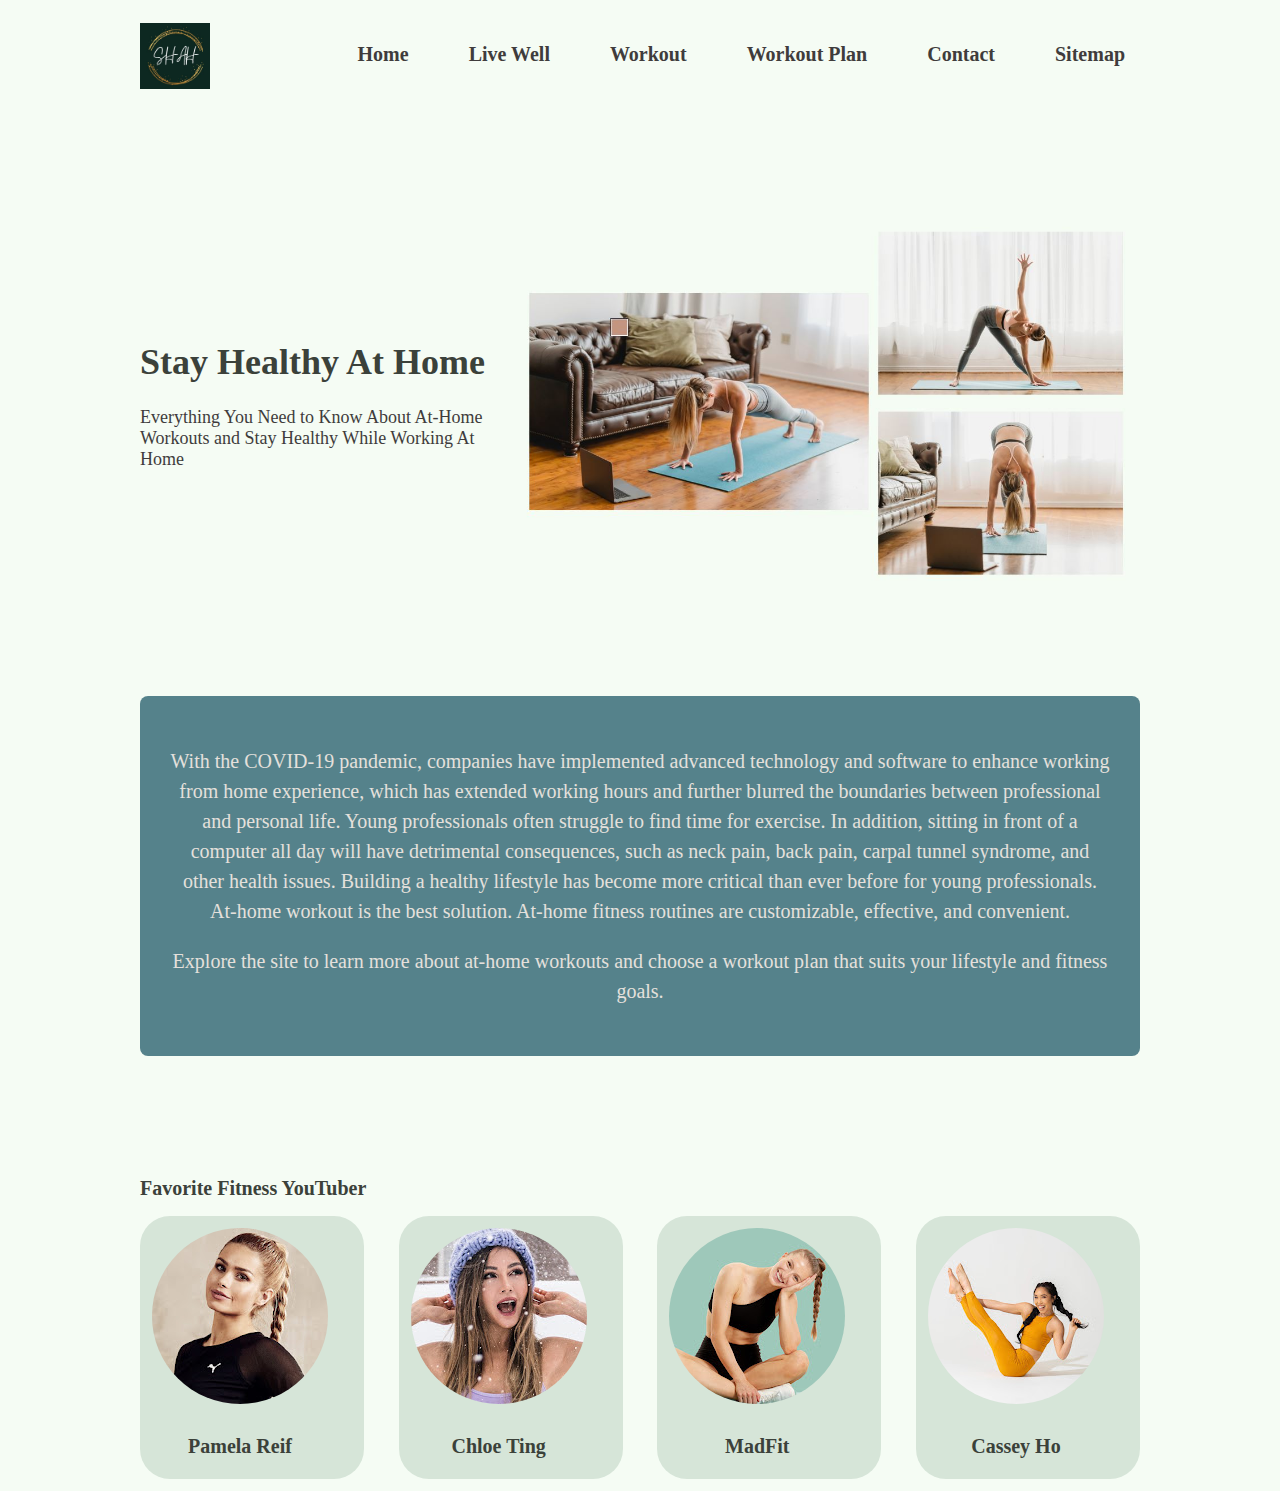
<file: index.html>
<!DOCTYPE html>
<html lang="en">
  <head>
    <meta charset="UTF-8" />
    <meta http-equiv="X-UA-Compatible" content="IE=edge" />
    <meta name="viewport" content="width=device-width, initial-scale=1.0" />
    <title>Home | Stay Healthy At Home</title>
    <meta
      name="description"
      content="Want to improve your lifestyle, quality of sleep, and performance and reduce distress. At-home workout routines are the most effective, flexible, and feasible solution. Learn more about at-home workouts and discover a workout plan that suits your busy schedule on SHAT."
    />
    <meta name="keywords" content="at-home workouts, healthy lifestyle" />
    <link rel="shortcut icon" href="images/favicon.ico" type="image/x-icon" />
    <link rel="stylesheet" href="styles/main.css" />
    <link rel="stylesheet" href="styles/home.css" />
  </head>

  <body>
    <!-- nav section -->
    <div class="nav">
      <div class="container">
        <div class="nav-main">
          <div class="logo">
            <a href="index.html"
              ><img
                src="images/logo.JPG"
                alt="SHAH Logo"
                title="stay healthy at home logo"
                id="logo"
            /></a>
          </div>
          <nav>
            <div class="nav-icon">
              <img src="images/menu.svg" alt="menu-icon" title="menu" />
            </div>

            <div class="nav-outside"></div>
            <div class="nav-list">
              <div class="nav-close">
                <img src="images/x-square.svg" alt="close-icon" title="close" />
              </div>

              <div class="nav-list-main">
                <ul>
                  <li><a href="index.html">Home</a></li>
                  <li><a href="importance.html">Live Well</a></li>
                  <li><a href="workout.html">Workout</a></li>
                  <li><a href="plan.html">Workout Plan</a></li>
                  <li><a href="contact.html">Contact</a></li>
                  <li><a href="sitemap.html">Sitemap</a></li>
                </ul>
              </div>
            </div>
          </nav>
        </div>
      </div>
    </div>
    <!-- end nav section -->

    <!-- hero section -->
    <section>
      <div class="container">
        <div class="hero">
          <div class="hero-left">
            <div>
              <h1>Stay Healthy At Home</h1>
              <p>
                Everything You Need to Know About At-Home Workouts and Stay
                Healthy While Working At Home
              </p>
            </div>
          </div>
          <div class="hero-right">
            <div>
              <img
                src="images/heroimg.JPG"
                alt="Workout Image"
                title="workout image"
              />
            </div>
          </div>
        </div>
      </div>
    </section>
    <!-- end hero section  -->

    <!-- about section -->
    <section>
      <div class="container">
        <div class="text1">
          <p>
            With the COVID-19 pandemic, companies have implemented advanced
            technology and software to enhance working from home experience,
            which has extended working hours and further blurred the boundaries
            between professional and personal life. Young professionals often
            struggle to find time for exercise. In addition, sitting in front of
            a computer all day will have detrimental consequences, such as neck
            pain, back pain, carpal tunnel syndrome, and other health issues.
            Building a healthy lifestyle has become more critical than ever
            before for young professionals. At-home workout is the best
            solution. At-home fitness routines are customizable, effective, and
            convenient.
          </p>
          <p>
            Explore the site to learn more about at-home workouts and choose a
            workout plan that suits your lifestyle and fitness goals.
          </p>
        </div>
      </div>
    </section>
    <!-- end about section -->

    <!-- YouTuber section -->
    <section class="new-section">
      <div class="container">
        <h2 class="youtuber">Favorite Fitness YouTuber</h2>
        <div class="youtuber-main">
          <div class="youtuber-info">
            <a href="https://www.youtube.com/channel/UChVRfsT_ASBZk10o0An7Ucg">
              <div>
                <img
                  src="images/pamela-reif.jpg"
                  alt="Pamela Reif image"
                  title="reif-image"
                />
              </div>
              <div class="yt-info">
                <h3>Pamela Reif</h3>
              </div></a
            >
          </div>

          <div class="youtuber-info">
            <a href="https://www.youtube.com/c/ChloeTing">
              <div>
                <img
                  src="images/chloe-ting.jpg"
                  alt="Chloe Ting image"
                  title="ting-image"
                />
              </div>
              <div class="yt-info">
                <h3>Chloe Ting</h3>
              </div></a
            >
          </div>

          <div class="youtuber-info">
            <a href="https://www.youtube.com/c/MadFit">
              <div>
                <img
                  src="images/madfit.jpg"
                  alt="MadFit image"
                  title="madfit-image"
                />
              </div>
              <div class="yt-info">
                <h3>MadFit</h3>
              </div></a
            >
          </div>

          <div class="youtuber-info">
            <a href="https://www.youtube.com/user/blogilates">
              <div>
                <img
                  src="images/cassey-ho.jpg"
                  alt="Cassey Ho image"
                  title="cassey-ho"
                />
              </div>
              <div class="yt-info">
                <h3>Cassey Ho</h3>
              </div></a
            >
          </div>
        </div>
      </div>
    </section>
    <!-- end YouTuber section -->

    <!-- <p>“I have abided by the Babson Code of Ethics in this work and pledge to be better than that which would compromise my integrity.”</p> -->

    <script src="javascript/response.js"></script>
    <!-- Global site tag (gtag.js) - Google Analytics -->
    <script
      async
      src="https://www.googletagmanager.com/gtag/js?id=G-JV56CL5RGV"
    ></script>
    <script>
      window.dataLayer = window.dataLayer || [];
      function gtag() {
        dataLayer.push(arguments);
      }
      gtag("js", new Date());

      gtag("config", "G-JV56CL5RGV");
    </script>
  </body>
</html>
</file>
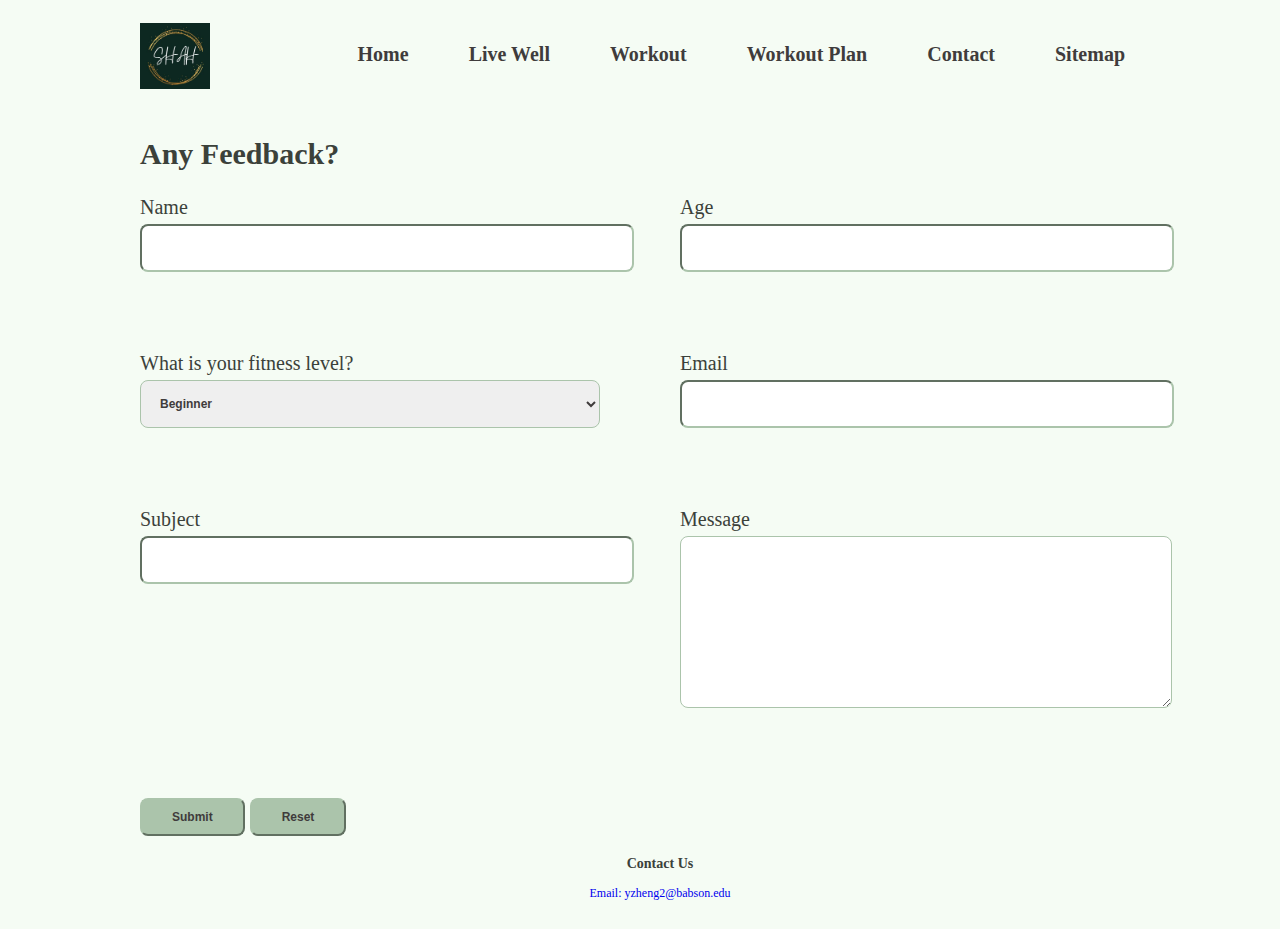
<file: contact.html>
<!DOCTYPE html>
<html lang="en">
  <head>
    <meta charset="UTF-8" />
    <meta http-equiv="X-UA-Compatible" content="IE=edge" />
    <meta name="viewport" content="width=device-width, initial-scale=1.0" />
    <title>Contact | Stay Healthy At Home</title>
    <meta
      name="description"
      content="Want to improve your lifestyle, quality of sleep, and performance and reduce distress. At-home workout routines are the most effective, flexible, and feasible solution. Learn more about at-home workouts and discover a workout plan that suits your busy schedule on SHAT."
    />
    <meta name="keywords" content="" />
    <link rel="shortcut icon" href="images/favicon.ico" type="image/x-icon" />
    <link rel="stylesheet" href="styles/main.css" />
    <style>
      img {
        width: 100%;
        height: 100%;
        object-fit: contain;
      }
      /* contact section */
      #form {
        padding: 3px 0;
      }

      form {
        display: grid;
        grid-template-columns: 1fr 1fr;
        gap: 80px;
      }

      div input,
      textarea,
      #frequency {
        width: 100%;
        font-size: 12px;
        font-weight: 600;
        padding: 15px;
        border-radius: 8px;
        margin-top: 0.5rem;
        color: #3f3c3c;
        border-color: rgb(171, 196, 171);
      }

      textarea {
        resize: vertical;
      }

      #submit-btn,
      #reset-btn {
        width: max-content;
        padding: 10px 30px;
        border-radius: 8px;
        background-color: rgb(171, 196, 171);
      }

      #submit-btn:hover,
      #reset-btn:hover {
        /* color: #3b413a; */
        background-color: #3b413a;
        color: white;
      }

      .contact {
        padding: 5px 20px;
        font-size: 12px;
        text-align: center;
        border-radius: 8px;
        margin-right: auto;
        margin-left: auto;
        width: 100%;
      }

      @media screen and (max-width: 800px) {
        form {
          display: block;
          padding-left: 10px;
          padding-right: 10px;
        }
      }
    </style>
  </head>
  <body>
    <!-- nav section -->
    <div class="nav">
      <div class="container">
        <div class="nav-main">
          <div class="logo">
            <a href="index.html"
              ><img
                src="images/logo.JPG"
                alt="SHAH Logo"
                title="stay healthy at home logo"
                id="logo"
            /></a>
          </div>
          <nav>
            <div class="nav-icon">
              <img src="images/menu.svg" alt="menu-icon" title="menu" />
            </div>

            <div class="nav-outside"></div>
            <div class="nav-list">
              <div class="nav-close">
                <img src="images/x-square.svg" alt="close-icon" title="close" />
              </div>

              <div class="nav-list-main">
                <ul>
                  <li><a href="index.html">Home</a></li>
                  <li><a href="importance.html">Live Well</a></li>
                  <li><a href="workout.html">Workout</a></li>
                  <li><a href="plan.html">Workout Plan</a></li>
                  <li><a href="contact.html">Contact</a></li>
                  <li><a href="sitemap.html">Sitemap</a></li>
                </ul>
              </div>
            </div>
          </nav>
        </div>
      </div>
    </div>
    <!-- end nav section -->

    <!-- feedback section -->
    <section id="form">
      <div class="container">
        <!-- <p class="message"></p> -->
        <h2>Any Feedback?</h2>
        <div class="form-main">
          <form action="" method="post">
            <div>
              <label>Name <input type="text" name="name" id="name" /></label>
            </div>

            <div>
              <label>Age <input type="text" name="age" id="age" /></label>
            </div>

            <div>
              <label
                >What is your fitness level?
                <select name="level" id="frequency">
                  <option value="beginner">Beginner</option>
                  <option value="intermediate">Intermediate</option>
                  <option value="advanced">Advanced</option>
                </select></label
              >
            </div>

            <div>
              <label
                >Email
                <input
                  type="email"
                  name="email"
                  id="email"
                  maxlength="100"
                  required
              /></label>
            </div>

            <div>
              <label
                >Subject <input type="text" id="subject" name="subject"
              /></label>
            </div>

            <div>
              <label
                >Message
                <textarea
                  name="message"
                  id="message"
                  cols="30"
                  rows="10"
                ></textarea>
              </label>
            </div>

            <div>
              <input
                type="button"
                name="submit"
                value="Submit"
                id="submit-btn"
              />
              <input type="reset" name="reset" id="reset-btn" value="Reset" />
            </div>
            <!-- <button type="submit" id="submit-btn">Send</button> -->
            <!-- <button type="reset" value="reset"></button> -->
          </form>
        </div>
      </div>

      <div class="container">
        <div class="contact">
          <h3>Contact Us</h3>
          <p>
            <a href="mailto:yzheng2@babson.edu">Email: yzheng2@babson.edu</a>
          </p>
        </div>
      </div>
    </section>

    <!-- footer section -->
    <footer>
      <div class="container"></div>
    </footer>
    <!-- end footer section -->
    <script>
      function validate() {
        const myForm = document.querySelector("form");
        const name = myForm.name.value;
        const age = myForm.age.value;

        if (name.length === 0 || age === "") {
          alert("Please complete the form!");
        } else if (isNaN(age) || parseInt(age) < 0 || parseInt(age) > 100) {
          alert("Please enter a valid age!");
        } else {
        }
      }

      document.getElementById("submit-btn").onclick = function () {
        validate();
      };
    </script>

    <script src="javascript/response.js"></script>
    <!-- Global site tag (gtag.js) - Google Analytics -->
    <script
      async
      src="https://www.googletagmanager.com/gtag/js?id=G-JV56CL5RGV"
    ></script>
    <script>
      window.dataLayer = window.dataLayer || [];
      function gtag() {
        dataLayer.push(arguments);
      }
      gtag("js", new Date());

      gtag("config", "G-JV56CL5RGV");
    </script>
  </body>
</html>
</file>
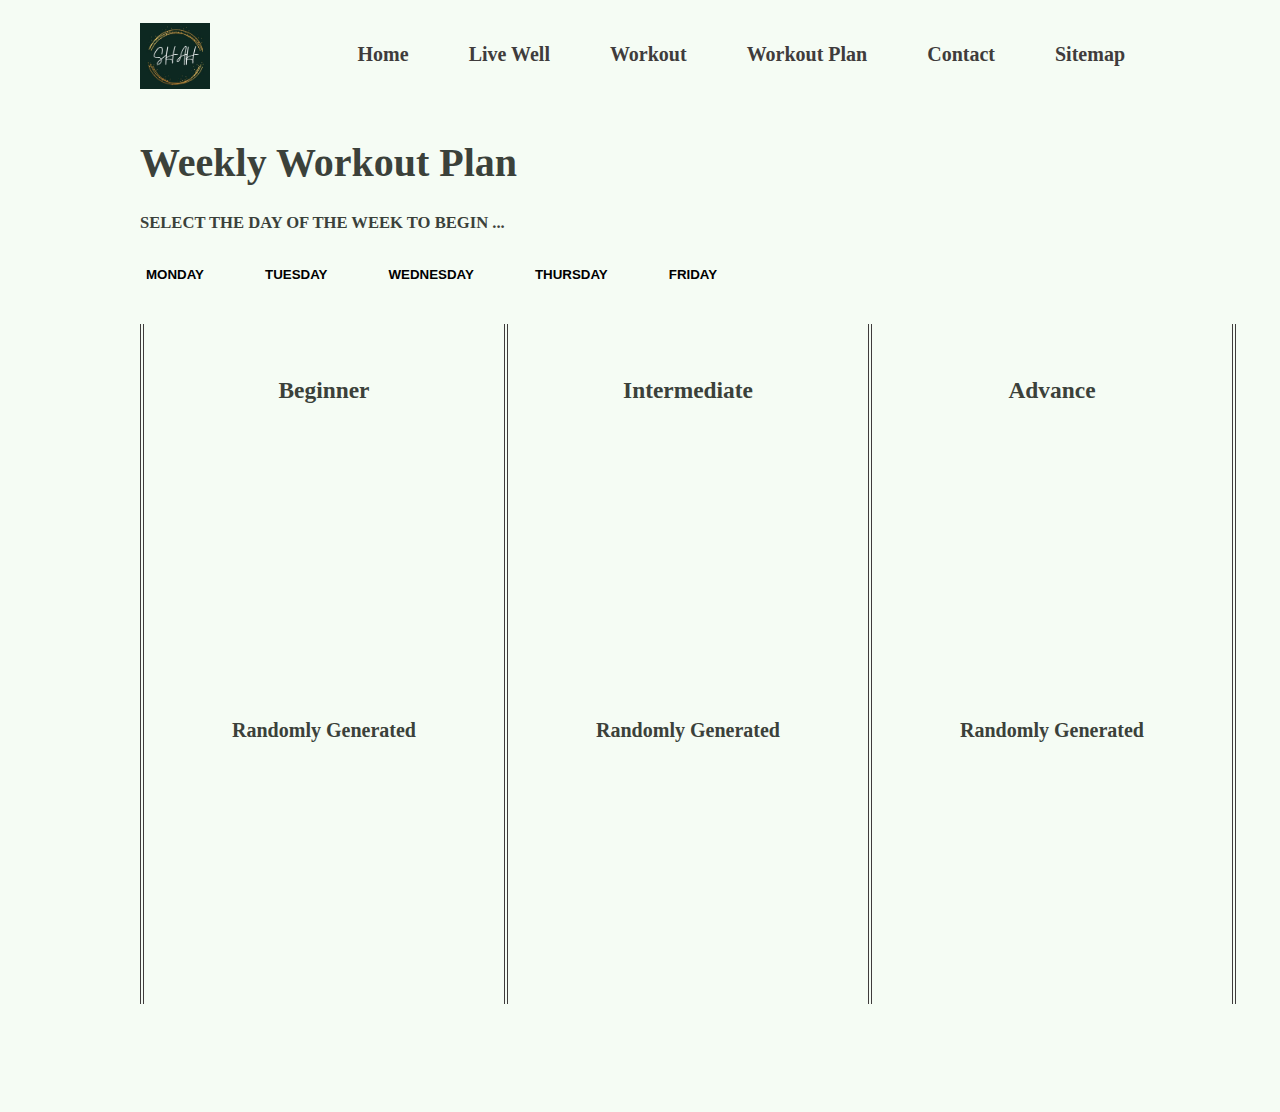
<file: plan.html>
<!DOCTYPE html>
<html lang="en">
  <head>
    <meta charset="UTF-8" />
    <meta http-equiv="X-UA-Compatible" content="IE=edge" />
    <meta name="viewport" content="width=device-width, initial-scale=1.0" />
    <title>Workout Plan | Stay Healthy At Home</title>
    <meta
      name="description"
      content="Want to improve your lifestyle, quality of sleep, and performance and reduce distress. At-home workout routines are the most effective, flexible, and feasible solution. Learn more about at-home workouts and discover a workout plan that suits your busy schedule on SHAT."
    />
    <meta name="keywords" content="" />
    <link rel="shortcut icon" href="images/favicon.ico" type="image/x-icon" />
    <link rel="stylesheet" href="styles/main.css" />

    <style>
      img {
        width: 100%;
        height: 100%;
        object-fit: contain;
      }
      section {
        padding-top: 3px;
      }
      .workout-plan .buttons button {
        background: transparent;
        border: none;
        text-transform: uppercase;
        font-weight: bold;
      }

      .workout-plan .buttons button + button {
        padding-left: 5rem;
      }

      .workout-plan .grid .plans > .video-title h4 {
        font: normal 700 25px/12px;
      }

      iframe {
        height: 200px;
      }

      table {
        border-collapse: collapse;
        margin-right: auto;
        margin-left: auto;
        max-width: 1000px;
      }

      caption {
        font-size: 30px;
        padding: 20px;
        font-weight: bold;
      }

      td {
        padding: 30px;
      }

      td {
        border-right: 4px double #3f3c3c;
        border-left: 4px double #3f3c3c;
      }

      a {
        color: #26643b;
      }

      h3,
      h4,
      p {
        text-align: center;
        /* padding: 0; */
      }

      /* @media screen and (max-width: 800px) {
        table {
          display: flex;
          justify-content: center;
          align-items: center;
          margin-left: auto;
          margin-right: auto;
        }
      } */
    </style>
  </head>
  <body>
    <!-- nav section -->
    <div class="nav">
      <div class="container">
        <div class="nav-main">
          <div class="logo">
            <a href="index.html"
              ><img
                src="images/logo.JPG"
                alt="SHAH Logo"
                title="stay healthy at home logo"
                id="logo"
            /></a>
          </div>
          <nav>
            <div class="nav-icon">
              <img src="images/menu.svg" alt="menu-icon" title="menu" />
            </div>

            <div class="nav-outside"></div>
            <div class="nav-list">
              <div class="nav-close">
                <img src="images/x-square.svg" alt="close-icon" title="close" />
              </div>

              <div class="nav-list-main">
                <ul>
                  <li><a href="index.html">Home</a></li>
                  <li><a href="importance.html">Live Well</a></li>
                  <li><a href="workout.html">Workout</a></li>
                  <li><a href="plan.html">Workout Plan</a></li>
                  <li><a href="contact.html">Contact</a></li>
                  <li><a href="sitemap.html">Sitemap</a></li>
                </ul>
              </div>
            </div>
          </nav>
        </div>
      </div>
    </div>
    <!-- end nav section -->

    <!-- workout plan section -->
    <section class="workout-plan">
      <div class="container">
        <div>
          <h1>Weekly Workout Plan</h1>
          <h5>SELECT THE DAY OF THE WEEK TO BEGIN ...</h5>
        </div>

        <div class="buttons">
          <button id="monday">Monday</button>
          <button id="tuesday">Tuesday</button>
          <button id="wednesday">Wednesday</button>
          <button id="thursday">Thursday</button>
          <button id="friday">Friday</button>
        </div>

        <div>
          <!-- <h2 class="day"></h2> -->
          <table>
            <caption class="day"></caption>
            <tr>
              <td class="plans">
                <div class="b1">
                  <div>
                    <h3>Beginner</h3>
                    <iframe
                      src="https://www.youtube.com/embed/cLO4uRh4xDE"
                      title="YouTube video player"
                      frameborder="0"
                      allow="accelerometer; autoplay; clipboard-write; encrypted-media; gyroscope; picture-in-picture"
                      allowfullscreen
                    ></iframe>
                  </div>
                </div>
              </td>

              <td class="plans">
                <div class="i1">
                  <div>
                    <h3>Intermediate</h3>
                    <iframe
                      src="https://www.youtube.com/embed/e_HviaEIEas"
                      title="YouTube video player"
                      frameborder="0"
                      allow="accelerometer; autoplay; clipboard-write; encrypted-media; gyroscope; picture-in-picture"
                      allowfullscreen
                    ></iframe>
                  </div>
                </div>
              </td>

              <td class="plans">
                <div class="a1">
                  <div>
                    <h3>Advance</h3>
                    <iframe
                      src="https://www.youtube.com/embed/Y2eOW7XYWxc"
                      title="YouTube video player"
                      frameborder="0"
                      allow="accelerometer; autoplay; clipboard-write; encrypted-media; gyroscope; picture-in-picture"
                      allowfullscreen
                    ></iframe>
                  </div>
                </div>
              </td>
            </tr>

            <tr>
              <td class="plans">
                <div class="b2">
                  <div>
                    <div class="video-title">
                      <h4>Randomly Generated</h4>
                      <!-- <p>Pamela Reif</p> -->
                    </div>
                    <iframe
                      src="https://www.youtube.com/embed/R1EKAgFRe2E"
                      title="YouTube video player"
                      frameborder="0"
                      allow="accelerometer; autoplay; clipboard-write; encrypted-media; gyroscope; picture-in-picture"
                      allowfullscreen
                    ></iframe>
                  </div>
                </div>
              </td>

              <td class="plans">
                <div class="i2">
                  <div>
                    <div class="video-title">
                      <h4>Randomly Generated</h4>
                    </div>
                    <iframe
                      src="https://www.youtube.com/embed/h9uZVP_qLVo"
                      title="YouTube video player"
                      frameborder="0"
                      allow="accelerometer; autoplay; clipboard-write; encrypted-media; gyroscope; picture-in-picture"
                      allowfullscreen
                    ></iframe>
                  </div>
                </div>
              </td>

              <td class="plans">
                <div class="a2">
                  <div>
                    <div class="video-title">
                      <h4>Randomly Generated</h4>
                    </div>
                    <iframe
                      src="https://www.youtube.com/embed/vOiP3kfFlrE"
                      title="YouTube video player"
                      frameborder="0"
                      allow="accelerometer; autoplay; clipboard-write; encrypted-media; gyroscope; picture-in-picture"
                      allowfullscreen
                    ></iframe>
                  </div>
                </div>
              </td>
            </tr>
          </table>
        </div>
      </div>
    </section>
    <!-- end workout plan section -->

    <script>
      const messageEl = document.querySelector("caption");

      const day = ["Monday", "Tuesday", "Wednesday", "Thursday", "Friday"];

      const beginnerSrc = [
        "https://www.youtube.com/embed/H2U3HwAyBXg",
        "https://www.youtube.com/embed/IT94xC35u6k",
        "https://www.youtube.com/embed/VWj8ZxCxrYk",
        "https://www.youtube.com/embed/CD6BCdFHogg",
        "https://www.youtube.com/embed/fMPoCc78v0g",
        "https://www.youtube.com/embed/eXhdSpq8xR8?start=22",
      ];
      const beg = beginnerSrc.length;
      // const begRandIndex = Math.floor(Math.random() * beg);

      const intermediateSrc = [
        "https://www.youtube.com/embed/DHOPWvO3ZcI",
        "https://www.youtube.com/embed/IlPFzRSZrSU",
        "https://www.youtube.com/embed/R1EKAgFRe2E",
        "https://www.youtube.com/embed/j5SHMJ6mUoA",
        "https://www.youtube.com/embed/Lscqihirc3c?start=3",
      ];
      const inter = intermediateSrc.length;
      // const interRandIndex = Math.floor(Math.random() * inter);

      const advancedSrc = [
        "https://www.youtube.com/embed/-K2vxOQG0MQ",
        "https://www.youtube.com/embed/Y2eOW7XYWxc",
        "https://www.youtube.com/embed/zr08J6wB53Y",
        "https://www.youtube.com/embed/AnYl6Nk9GOA",
        "https://www.youtube.com/embed/e3-zpBc_hg8",
      ];
      const adv = advancedSrc.length;
      // const advRandIndex = Math.floor(Math.random() * adv);

      let i = 0;

      const tableSet = document.querySelector("table");

      function monday() {
        messageEl.innerHTML = day[0];
        tableSet.style.backgroundColor = "#e6ba85";
        document.querySelector(".b2 iframe").src =
          beginnerSrc[(begRandIndex = Math.floor(Math.random() * beg))];

        document.querySelector(".i2 iframe").src =
          intermediateSrc[Math.floor(Math.random() * inter)];

        document.querySelector(".a2 iframe").src =
          advancedSrc[Math.floor(Math.random() * adv)];
      }

      function tuesday() {
        messageEl.innerHTML = day[1];
        tableSet.style.backgroundColor = "#fafdd6";
        document.querySelector(".b1 iframe").src =
          "https://www.youtube.com/embed/06cwQlikBEA";
        document.querySelector(".b2 iframe").src =
          beginnerSrc[(begRandIndex = Math.floor(Math.random() * beg))];

        document.querySelector(".i1 iframe").src =
          "https://www.youtube.com/embed/glXY7-W6D5w";
        document.querySelector(".i2 iframe").src =
          intermediateSrc[Math.floor(Math.random() * inter)];

        document.querySelector(".a1 iframe").src =
          "https://www.youtube.com/embed/Lscqihirc3c?start=3";
        document.querySelector(".a2 iframe").src =
          advancedSrc[Math.floor(Math.random() * adv)];
      }

      function wednesday() {
        messageEl.innerHTML = day[2];
        tableSet.style.backgroundColor = "#e4e9be";
        document.querySelector(".b1 iframe").src =
          "https://www.youtube.com/embed/Bl9_qRFam4M";
        document.querySelector(".b2 iframe").src =
          beginnerSrc[(begRandIndex = Math.floor(Math.random() * beg))];

        document.querySelector(".i1 iframe").src =
          "https://www.youtube.com/embed/7537-yAhASA";
        document.querySelector(".i2 iframe").src =
          intermediateSrc[Math.floor(Math.random() * inter)];

        document.querySelector(".a1 iframe").src =
          "https://www.youtube.com/embed/Y2eOW7XYWxc";
        document.querySelector(".a2 iframe").src =
          advancedSrc[Math.floor(Math.random() * adv)];
      }

      function thursday() {
        messageEl.innerHTML = day[3];
        tableSet.style.backgroundColor = "#dae5d0";
        document.querySelector(".b1 iframe").src =
          "https://www.youtube.com/embed/NCzNpWHIvTE?start=3";
        document.querySelector(".b2 iframe").src =
          beginnerSrc[(begRandIndex = Math.floor(Math.random() * beg))];

        document.querySelector(".i1 iframe").src =
          "https://www.youtube.com/embed/glXY7-W6D5w";
        document.querySelector(".i2 iframe").src =
          intermediateSrc[Math.floor(Math.random() * inter)];

        document.querySelector(".a1 iframe").src =
          "https://www.youtube.com/embed/Y2eOW7XYWxc";
        document.querySelector(".a2 iframe").src =
          advancedSrc[Math.floor(Math.random() * adv)];
      }

      function friday() {
        messageEl.innerHTML = day[4];
        tableSet.style.backgroundColor = "#a2b38b";
        document.querySelector(".b1 iframe").src =
          "https://www.youtube.com/embed/Bl9_qRFam4M";
        document.querySelector(".b2 iframe").src =
          beginnerSrc[(begRandIndex = Math.floor(Math.random() * beg))];

        document.querySelector(".i1 iframe").src =
          "https://www.youtube.com/embed/7537-yAhASA";
        document.querySelector(".i2 iframe").src =
          intermediateSrc[Math.floor(Math.random() * inter)];

        document.querySelector(".a1 iframe").src =
          "https://www.youtube.com/embed/Y2eOW7XYWxc";
        document.querySelector(".a2 iframe").src =
          advancedSrc[Math.floor(Math.random() * adv)];
      }

      document.getElementById("monday").onclick = function () {
        monday();
      };
      document.getElementById("tuesday").onclick = function () {
        tuesday();
      };
      document.getElementById("wednesday").onclick = function () {
        wednesday();
      };
      document.getElementById("thursday").onclick = function () {
        thursday();
      };
      document.getElementById("friday").onclick = function () {
        friday();
      };
    </script>

    <script src="javascript/response.js"></script>
    <!-- Global site tag (gtag.js) - Google Analytics -->
    <script
      async
      src="https://www.googletagmanager.com/gtag/js?id=G-JV56CL5RGV"
    ></script>
    <script>
      window.dataLayer = window.dataLayer || [];
      function gtag() {
        dataLayer.push(arguments);
      }
      gtag("js", new Date());

      gtag("config", "G-JV56CL5RGV");
    </script>
  </body>
</html>
</file>
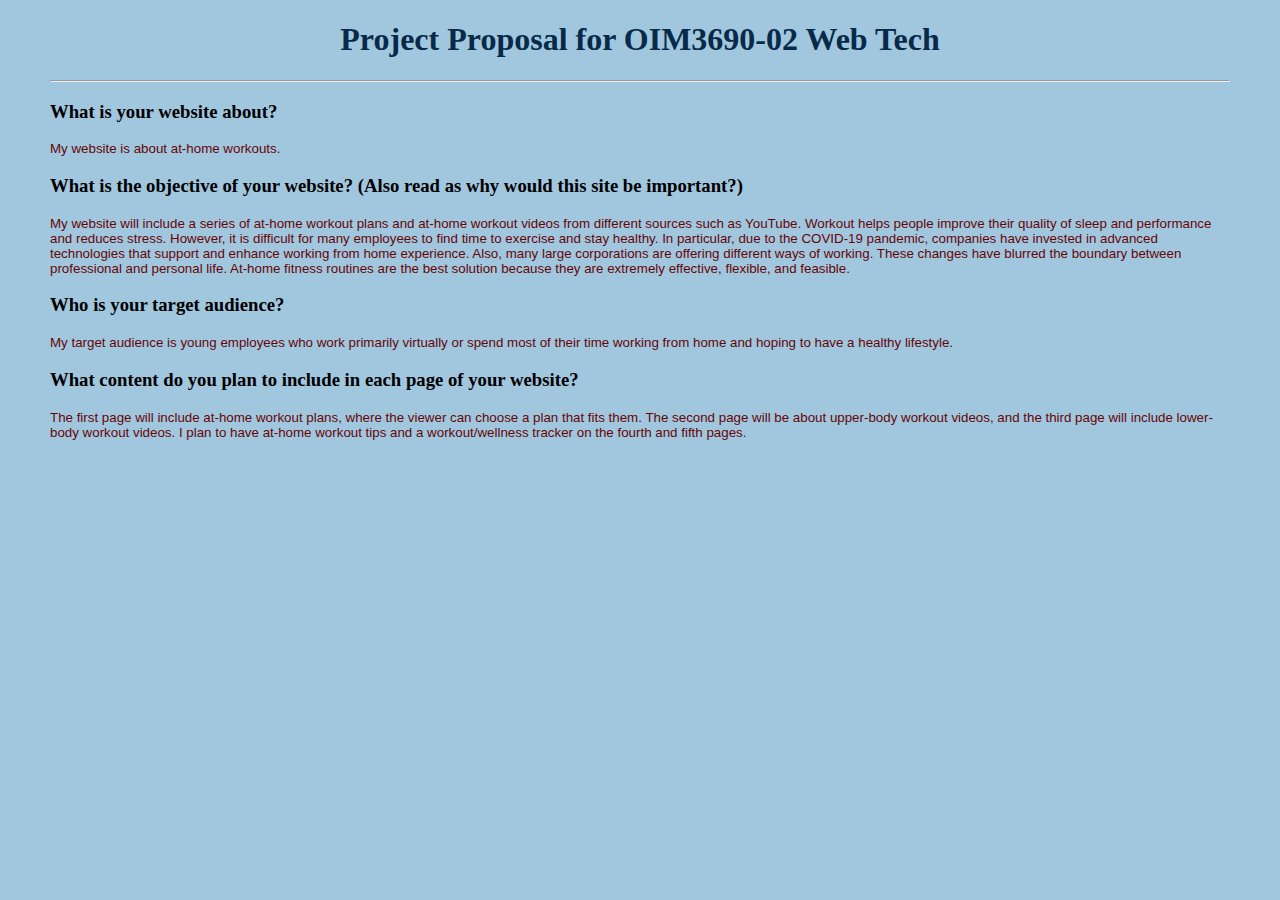
<file: proposal.html>
<!DOCTYPE html>
<html lang="en">
  <head>
    <meta charset="UTF-8" />
    <meta http-equiv="X-UA-Compatible" content="IE=edge" />
    <meta name="viewport" content="width=device-width, initial-scale=1.0" />
    <title>Project Proposal - Yuwei Zheng</title>
    <style>
      h1 {
        font-family: "Times New Roman", Times, serif;
        color: #072a49;
        text-align: center;
      }
      h3 {
        font-family: "Times New Roman", Times, serif;
        color: black;
      }
      p {
        font-family: Arial, Helvetica, sans-serif; font-size: 10pt;
        color:#660505;
      }
      body {
        background-color: #a1c7df;
        margin-left: 50px;
        margin-right: 50px;
      }
    </style>
  </head>
  <body>
    <h1>Project Proposal for OIM3690-02 Web Tech</h1>
    <hr />
    <h3>What is your website about?</h3>
    <p>My website is about at-home workouts.</p>
    <h3>
      What is the objective of your website? (Also read as why would this site
      be important?)
    </h3>
    <p>
      My website will include a series of at-home workout plans and at-home
      workout videos from different sources such as YouTube. Workout helps
      people improve their quality of sleep and performance and reduces stress.
      However, it is difficult for many employees to find time to exercise and
      stay healthy. In particular, due to the COVID-19 pandemic, companies have
      invested in advanced technologies that support and enhance working from
      home experience. Also, many large corporations are offering different ways
      of working. These changes have blurred the boundary between professional
      and personal life. At-home fitness routines are the best solution because
      they are extremely effective, flexible, and feasible.
    </p>
    <h3>Who is your target audience?</h3>
    <p>
      My target audience is young employees who work primarily virtually or
      spend most of their time working from home and hoping to have a healthy
      lifestyle.
    </p>
    <h3>What content do you plan to include in each page of your website?</h3>
    <p>
      The first page will include at-home workout plans, where the viewer can
      choose a plan that fits them. The second page will be about upper-body
      workout videos, and the third page will include lower-body workout videos.
      I plan to have at-home workout tips and a workout/wellness tracker on the
      fourth and fifth pages.
    </p>
  </body>
</html>
</file>
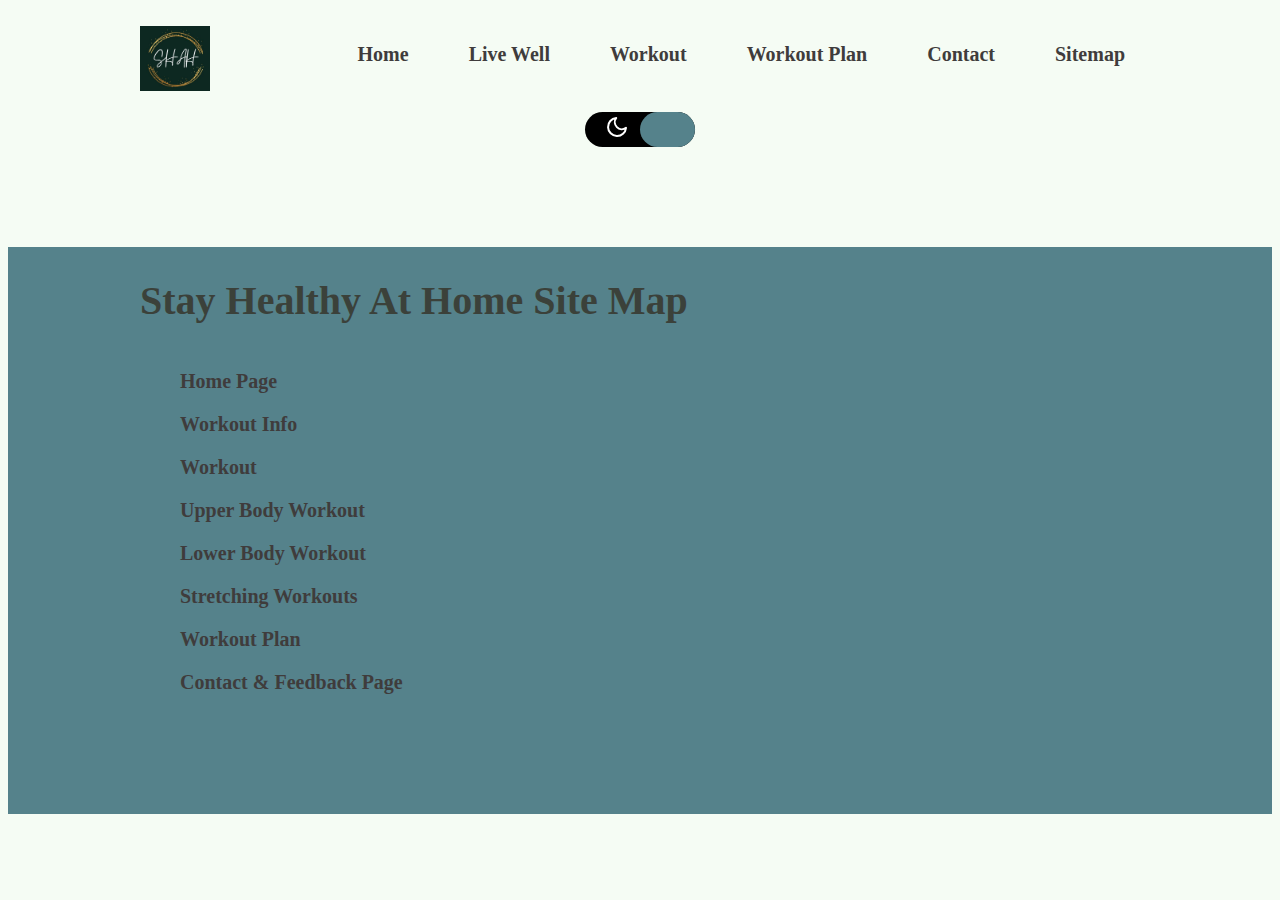
<file: sitemap.html>
<!DOCTYPE html>
<html lang="en">
  <head>
    <meta charset="UTF-8" />
    <meta http-equiv="X-UA-Compatible" content="IE=edge" />
    <meta name="viewport" content="width=device-width, initial-scale=1.0" />
    <title>Site Map | Stay Healthy At Home</title>
    <meta
      name="description"
      content="Want to improve your lifestyle, quality of sleep, and performance and reduce distress. At-home workout routines are the most effective, flexible, and feasible solution. Learn more about at-home workouts and discover a workout plan that suits your busy schedule on SHAT."
    />
    <meta name="keywords" content="" />
    <link rel="shortcut icon" href="images/favicon.ico" type="image/x-icon" />
    <link rel="stylesheet" href="styles/main.css" />
    <style>
      .background-change {
        background-color: #55828b;
      }
      section {
        padding-top: 3px;
      }
      .site-info li {
        font-size: 20px;
        font-weight: bold;
        list-style: none;
      }
      .site-info a {
        color: #3f3c3c;
        padding-top: 20px;
      }

      @media screen and (max-width: 800px) {
        .background-change {
          padding-left: 10px;
          padding-right: 10px;
        }
      }

      /* dark-light button */
      form {
        display: flex;
        justify-content: center;
        align-items: center;
      }

      .checkbox {
        display: none;
      }

      .label {
        background-color: black;
        display: flex;
        justify-content: space-between;
        align-items: center;
        position: relative;
        width: 90px;
        height: 35px;
        /* padding: 0 10px; */
        padding-left: 10px;
        padding-right: 10px;
        border-radius: 20px;
        cursor: pointer;
      }

      .moon {
        color: white;
        padding: 0 10px;
      }

      .sun {
        color: black;
      }

      .circle {
        position: absolute;
        left: 50%;
        width: 50%;
        height: 35px;
        background-color: #55828b;
        border-radius: 20px;
      }
    </style>
  </head>

  <body>
    <!-- nav section -->
    <div class="nav">
      <div class="container">
        <div class="nav-main">
          <div class="logo">
            <img
              src="images/logo.JPG"
              alt="SHAH Logo"
              title="stay healthy at home logo"
              id="logo"
            />
          </div>
          <nav>
            <div class="nav-icon">
              <img src="images/menu.svg" alt="menu-icon" title="menu" />
            </div>

            <div class="nav-outside"></div>
            <div class="nav-list">
              <div class="nav-close">
                <img src="images/x-square.svg" alt="close-icon" title="close" />
              </div>

              <div class="nav-list-main">
                <ul>
                  <li><a href="index.html">Home</a></li>
                  <li><a href="importance.html">Live Well</a></li>
                  <li><a href="workout.html">Workout</a></li>
                  <li><a href="plan.html">Workout Plan</a></li>
                  <li><a href="contact.html">Contact</a></li>
                  <li><a href="sitemap.html">Sitemap</a></li>
                </ul>
              </div>
            </div>
          </nav>
        </div>
      </div>
    </div>
    <!-- end nav section -->

    <section>
      <div class="container">
        <form action="" method="post" class="night-button">
          <input type="checkbox" class="checkbox" id="night" name="night" />
          <label for="night" class="label">
            <!-- <img src="images/moon.svg" alt="moon" title="moon"> -->
            <i class="moon">
              <svg
                xmlns="http://www.w3.org/2000/svg"
                width="24"
                height="24"
                viewBox="0 0 24 24"
                fill="none"
                stroke="currentColor"
                stroke-width="2"
                stroke-linecap="round"
                stroke-linejoin="round"
              >
                <path d="M21 12.79A9 9 0 1 1 11.21 3 7 7 0 0 0 21 12.79z" />
              </svg>
            </i>
            <i class="sun">
              <svg
                xmlns="http://www.w3.org/2000/svg"
                width="24"
                height="24"
                viewBox="0 0 24 24"
                fill="none"
                stroke="currentColor"
                stroke-width="2"
                stroke-linecap="round"
                stroke-linejoin="round"
              >
                <circle cx="12" cy="12" r="5" />
                <line x1="12" y1="1" x2="12" y2="3" />
                <line x1="12" y1="21" x2="12" y2="23" />
                <line x1="4.22" y1="4.22" x2="5.64" y2="5.64" />
                <line x1="18.36" y1="18.36" x2="19.78" y2="19.78" />
                <line x1="1" y1="12" x2="3" y2="12" />
                <line x1="21" y1="12" x2="23" y2="12" />
                <line x1="4.22" y1="19.78" x2="5.64" y2="18.36" />
                <line x1="18.36" y1="5.64" x2="19.78" y2="4.22" />
              </svg>
            </i>
            <!-- <img src="images/sun.svg" alt="sun" title="sun" /> -->
            <i class="circle"></i>
          </label>
        </form>
      </div>
    </section>

    <!-- site map -->
    <section class="background-change">
      <div class="container">
        <h1>Stay Healthy At Home Site Map</h1>
        <ul class="site-info">
          <li><a href="index.html">Home Page</a></li>
          <li><a href="importance.html">Workout Info</a></li>
          <li><a href="workout.html">Workout</a></li>
          <li><a href="upper-body.html">Upper Body Workout</a></li>
          <li><a href="lower-body.html">Lower Body Workout</a></li>
          <li><a href="stretching.html">Stretching Workouts</a></li>
          <li><a href="plan.html">Workout Plan</a></li>
          <li><a href="contact.html">Contact & Feedback Page</a></li>
        </ul>
      </div>
    </section>
    <!-- end site map -->

    <script src="javascript/response.js"></script>
    <!-- Global site tag (gtag.js) - Google Analytics -->
    <script
      async
      src="https://www.googletagmanager.com/gtag/js?id=G-JV56CL5RGV"
    ></script>
    <script>
      window.dataLayer = window.dataLayer || [];
      function gtag() {
        dataLayer.push(arguments);
      }
      gtag("js", new Date());

      gtag("config", "G-JV56CL5RGV");
    </script>
    <script>
      const myForm = document.querySelector("form");
      const circle = document.querySelector(".circle");
      const label = document.querySelector(".label");
      const background = document.querySelector(".background-change");

      function darkLight() {
        if (myForm["night"].checked) {
          circle.style.left = "0";
          circle.style.backgroundColor = "#d6e5d8";
          label.style.backgroundColor = "white";
          background.style.background = "#d6e5d8";
        } else {
          circle.style.left = "50%";
          circle.style.backgroundColor = "#55828b";
          label.style.backgroundColor = "black";
          label.style.backgroundColor = "black";
          background.style.background = "#55828b";
          background.style.fontcolor = "white";
        }
      }
      document.querySelector(".night-button").onclick = function () {
        darkLight();
      };
    </script>
  </body>
</html>
</file>
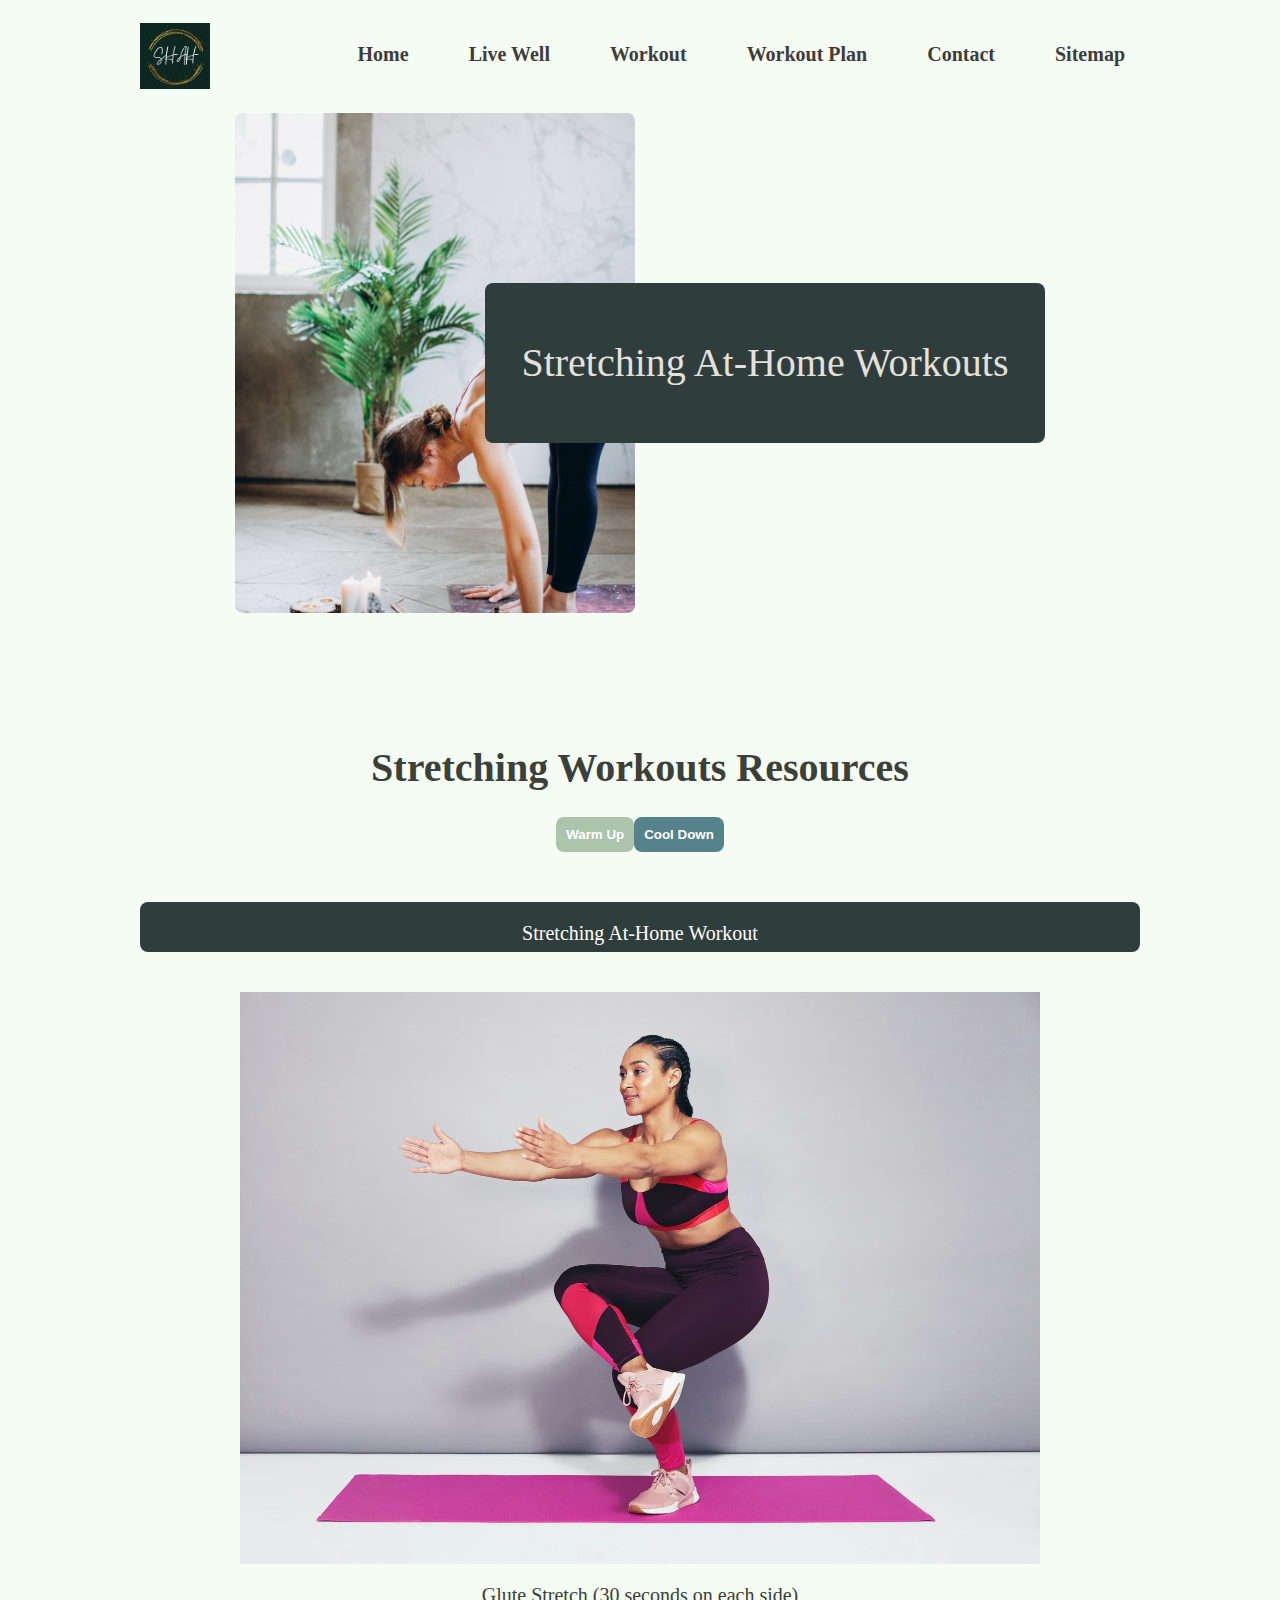
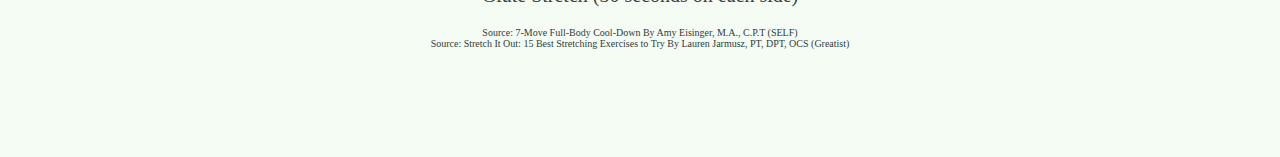
<file: stretching.html>
<!DOCTYPE html>
<html lang="en">
  <head>
    <meta charset="UTF-8" />
    <meta http-equiv="X-UA-Compatible" content="IE=edge" />
    <meta name="viewport" content="width=device-width, initial-scale=1.0" />
    <title>Stretching | Stay Healthy At Home</title>
    <meta
      name="description"
      content="Want to improve your lifestyle, quality of sleep, and performance and reduce distress. At-home workout routines are the most effective, flexible, and feasible solution. Learn more about at-home workouts and discover a workout plan that suits your busy schedule on SHAT."
    />
    <meta name="keywords" content="" />
    <link rel="shortcut icon" href="images/favicon.ico" type="image/x-icon" />
    <link rel="stylesheet" href="styles/main.css" />
    <style>
      #logo {
        width: 100%;
        height: 100%;
        object-fit: contain;
      }
      /* first section */
      .importance {
        padding: 4px 0;
      }

      .importance .container {
        display: flex;
        align-items: center;
        justify-content: center;
      }

      .importance .container .left {
        width: 40%;
        height: 500px;
        border-radius: 8px;
        background: center / cover no-repeat url(images/strecting1.jpg);
      }

      .importance .container .right {
        width: 50%;
        background-color: #2f3d3c;
        display: flex;
        justify-content: center;
        align-items: center;
        padding: 30px;
        border-radius: 8px;
        color: white;
        margin-left: -150px;
      }

      .importance .container .right h1 {
        font-size: 40px;
        font-weight: lighter;
        color: rgb(228, 224, 220);
      }

      .importance .container .right p {
        margin: 20px 0;
        line-height: 25px;
        color: rgb(228, 224, 220);
      }

      @media screen and (max-width: 700px) {
        .importance .container {
          display: flex;
          justify-content: center;
          align-items: center;
          flex-direction: column;
          width: 90%;
        }

        .importance .container .left {
          width: 100%;
          height: 400px;
        }
        .importance .container .right {
          width: 80%;
          margin: 0;
          margin-top: -100px;
        }
      }

      /* second section */
      .video-gallery .container h1 {
        text-align: center;
      }

      .link {
        background: #2f3d3c;
        height: 50px;
        text-align: center;
        border-radius: 8px;
        transition: transform 0.5s;
        margin-bottom: 40px;
      }

      .link a {
        color: white;
      }

      .link:hover {
        transform: translateY(20px);
        box-shadow: 10px 15px rgb(171, 196, 171);
      }

      .slideshow img {
        width: 80%;
        display: flex;
        justify-content: center;
        align-items: center;
        margin-left: auto;
        margin-right: auto;
      }

      #button-ba {
        display: flex;
        justify-content: center;
        align-items: center;
      }

      #before {
        background-color: rgb(171, 196, 171);
        border: none;
        border-radius: 8px;
        padding: 10px;
        cursor: pointer;
        color: white;
        font-weight: bold;
      }

      #after {
        background-color: #55828b;
        border: none;
        border-radius: 8px;
        padding: 10px;
        cursor: pointer;
        color: white;
        font-weight: bold;
      }

      #button-p {
        text-align: center;
        margin-bottom: 50px;
      }

      .feature-video,
      .feature-video1 {
        display: none;
      }

      .feature-video iframe,
      .feature-video1 iframe {
        border-radius: 8px;
        display: flex;
        justify-content: center;
        align-items: center;
        margin-left: auto;
        margin-right: auto;
        margin-bottom: 20px;
      }

      .source,
      .source a {
        font-size: 10px;
        text-align: center;
        color: #2f3d3c;
      }

      .slideshow p {
        text-align: center;
      }
    </style>
  </head>
  <body>
    <!-- nav section -->
    <div class="nav">
      <div class="container">
        <div class="nav-main">
          <div class="logo">
            <a href="index.html"
              ><img
                src="images/logo.JPG"
                alt="SHAH Logo"
                title="stay healthy at home logo"
                id="logo"
            /></a>
          </div>
          <nav>
            <div class="nav-icon">
              <img src="images/menu.svg" alt="menu-icon" title="menu" />
            </div>

            <div class="nav-outside"></div>
            <div class="nav-list">
              <div class="nav-close">
                <img src="images/x-square.svg" alt="close-icon" title="close" />
              </div>

              <div class="nav-list-main">
                <ul>
                  <li><a href="index.html">Home</a></li>
                  <li><a href="importance.html">Live Well</a></li>
                  <li><a href="workout.html">Workout</a></li>
                  <li><a href="plan.html">Workout Plan</a></li>
                  <li><a href="contact.html">Contact</a></li>
                  <li><a href="sitemap.html">Sitemap</a></li>
                </ul>
              </div>
            </div>
          </nav>
        </div>
      </div>
    </div>
    <!-- end nav section -->

    <!-- importance first section -->
    <section class="importance">
      <div class="container">
        <div class="left"></div>
        <div class="right">
          <div class="content">
            <h1>Stretching At-Home Workouts</h1>
          </div>
        </div>
      </div>
    </section>
    <!-- end importance first section -->

    <!-- importance 2nd section -->

    <section class="video-gallery" id="info">
      <div class="container">
        <h1>Stretching Workouts Resources</h1>
        <div id="button-ba">
          <button id="before">Warm Up</button>
          <button id="after">Cool Down</button>
        </div>
        <div>
          <p id="button-p"></p>
          <div class="feature-video">
            <iframe
              width="560"
              height="315"
              src="https://www.youtube.com/embed/lJUIDBBqJOE?start=91"
              title="YouTube video player"
              frameborder="0"
              allow="accelerometer; autoplay; clipboard-write; encrypted-media; gyroscope; picture-in-picture"
              allowfullscreen
            ></iframe>
          </div>
          <div class="feature-video1">
            <iframe
              width="560"
              height="315"
              src="https://www.youtube.com/embed/wo1uEoy9MwU"
              title="YouTube video player"
              frameborder="0"
              allow="accelerometer; autoplay; clipboard-write; encrypted-media; gyroscope; picture-in-picture"
              allowfullscreen
            ></iframe>
          </div>
        </div>
        <div class="link">
          <a href="https://www.self.com/package/stretching-workouts">
            <p>Stretching At-Home Workout</p></a
          >
        </div>
        <div class="slideshow">
          <img src="" alt="stretchings" title="stretching" />
          <p></p>
          <div class="source">
            <div>
              Source:
              <a href="https://www.self.com/story/7-move-full-body-cool-down"
                >7-Move Full-Body Cool-Down By Amy Eisinger, M.A., C.P.T
                (SELF)</a
              >
            </div>
            <div>
              Source:
              <a
                href="https://greatist.com/fitness/stretching-exercises#15-best-stretching-exercises"
                >Stretch It Out: 15 Best Stretching Exercises to Try By Lauren
                Jarmusz, PT, DPT, OCS (Greatist)</a
              >
            </div>
          </div>
        </div>
      </div>
    </section>

    <script>
      const slides = [
        "images/stretch1.webp",
        "images/stretch2.webp",
        "images/stretch3.webp",
        "images/stretch4.webp",
        "images/stretch5.webp",
        "images/stretch6.gif",
        "images/stretch7.gif",
        "images/stretch9.gif",
        "images/stretch10.gif",
      ];
      const texts = [
        "Glute Stretch (30 seconds on each side)",
        "Standing Quad Stretch (30 seconds on each side)",
        "Side Bench Stretch (30 seconds on each side)",
        "Arm-Cross Shoulder Stretch (30 seconds on each side)",
        "Overhead Triceps Stretch (30 seconds on each side)",
        "Chest-Cross Arm Swing (30 seconds)",
        "Seated Straddle (30 seconds)",
        "Lunge With Spinal Twist (30 seconds on each side)",
        "Lunging Hip Flexor Stretch  (30 seconds on each side)",
      ];

      let counter = 0;
      let i = 0;

      function slideShow() {
        if (i == slides.length) {
          i = 0;
        }
        const stretchImg = document.querySelector(".slideshow img");
        const text = document.querySelector(".slideshow p");
        stretchImg.src = slides[i];
        text.innerText = texts[i];

        i++;
        counter++;
        setTimeout(slideShow, 4000);
      }
      document.querySelector("body").onload = function () {
        slideShow();
      };

      const beforeBtn = document.getElementById("before");
      const afterBtn = document.getElementById("after");
      const messageResult = document.getElementById("button-p");
      const strectingVideo = document.querySelector(".feature-video");
      const strectingVideo1 = document.querySelector(".feature-video1");
      function beforeResult() {
        messageResult.innerText =
          "Before starting to workout, you should take a few minutes to perform stretching exercises. Stretching helps you warm up, improve your posture, and avoid body aches.";
      }
      document.getElementById("before").onclick = function () {
        beforeResult();
        strectingVideo.style.display = "block";
        strectingVideo1.style.display = "none";
      };

      function afterResult() {
        messageResult.innerText =
          "Great Job! You have completed a set of at-home workouts. Do not immediately hop into the shower. You should wait for at least 20-30 minutes after your workout before you shower. You can take a few minutes stretching to cool down.";
        strectingVideo.style.display = "none";
        strectingVideo1.style.display = "block";
      }
      document.getElementById("after").onclick = function () {
        afterResult();
      };
    </script>

    <script src="javascript/response.js"></script>
    <!-- Global site tag (gtag.js) - Google Analytics -->
    <script
      async
      src="https://www.googletagmanager.com/gtag/js?id=G-JV56CL5RGV"
    ></script>
    <script>
      window.dataLayer = window.dataLayer || [];
      function gtag() {
        dataLayer.push(arguments);
      }
      gtag("js", new Date());

      gtag("config", "G-JV56CL5RGV");
    </script>
  </body>
</html>
</file>
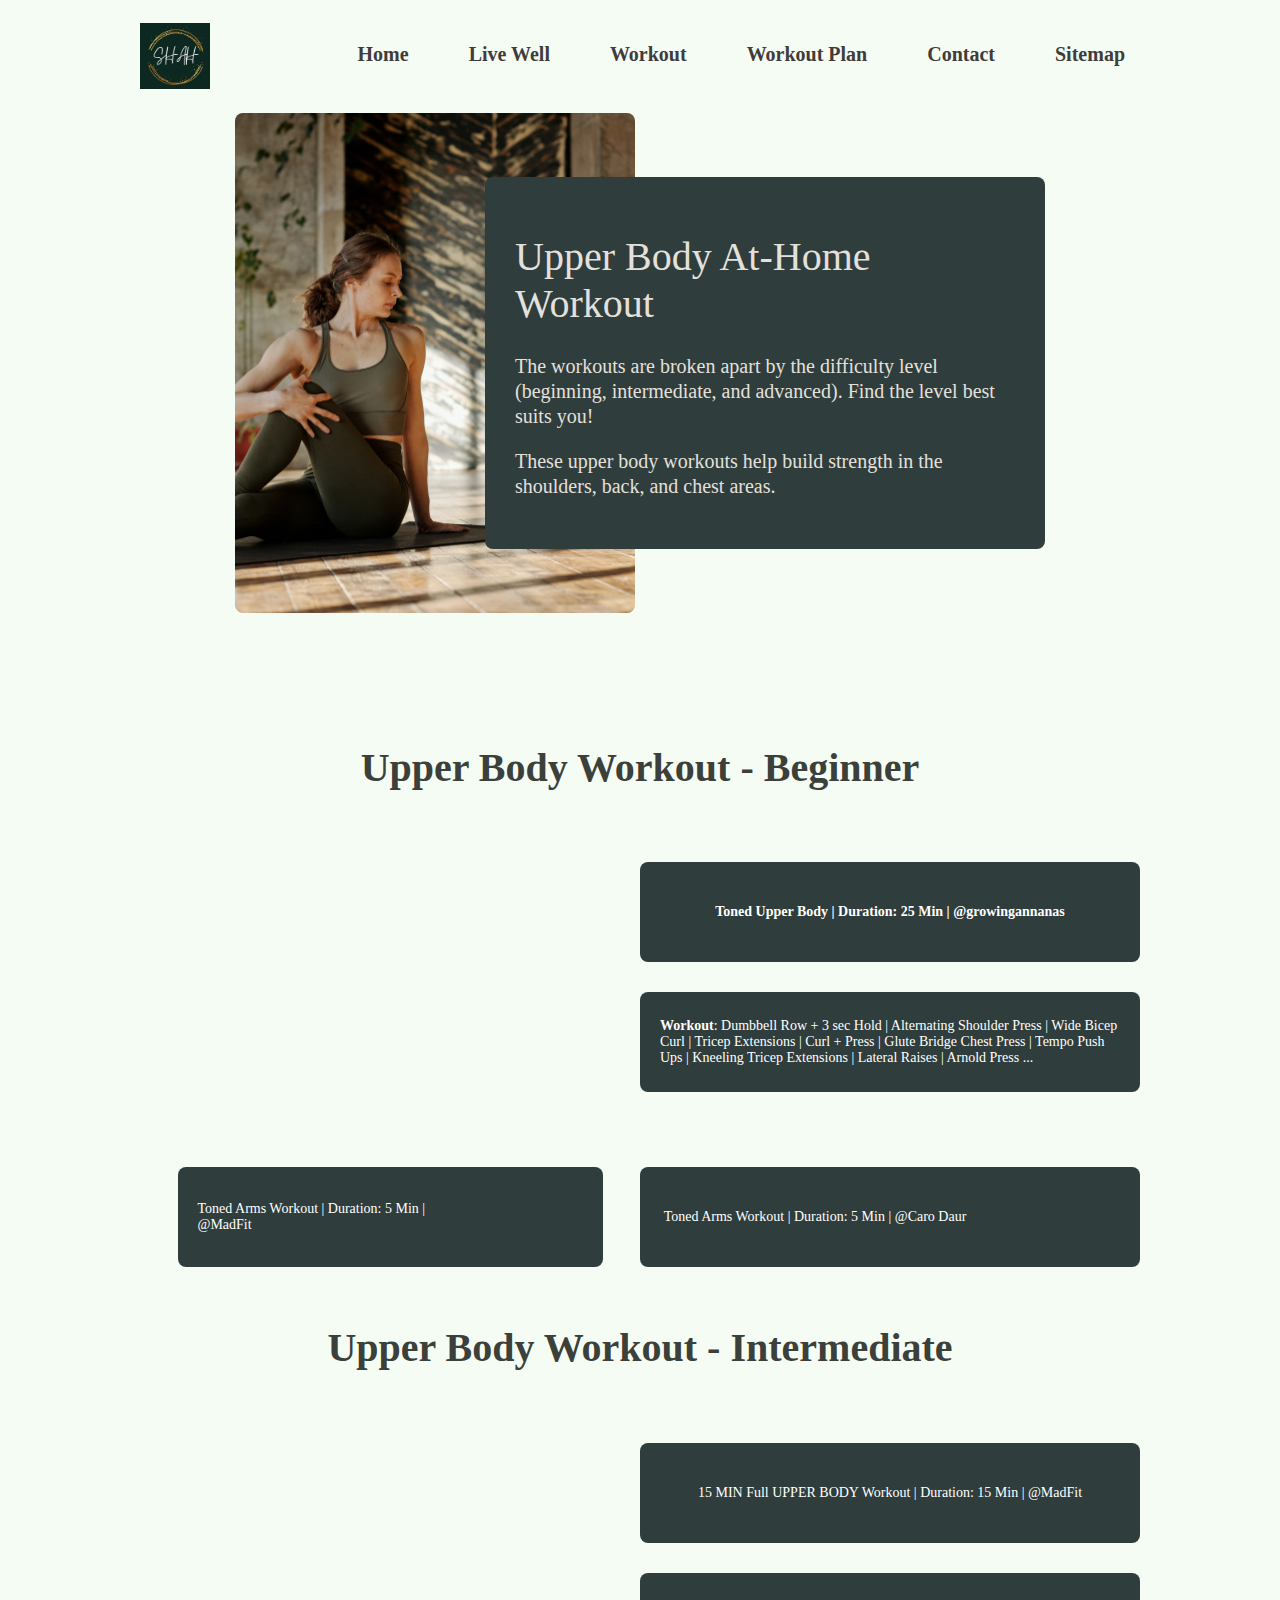
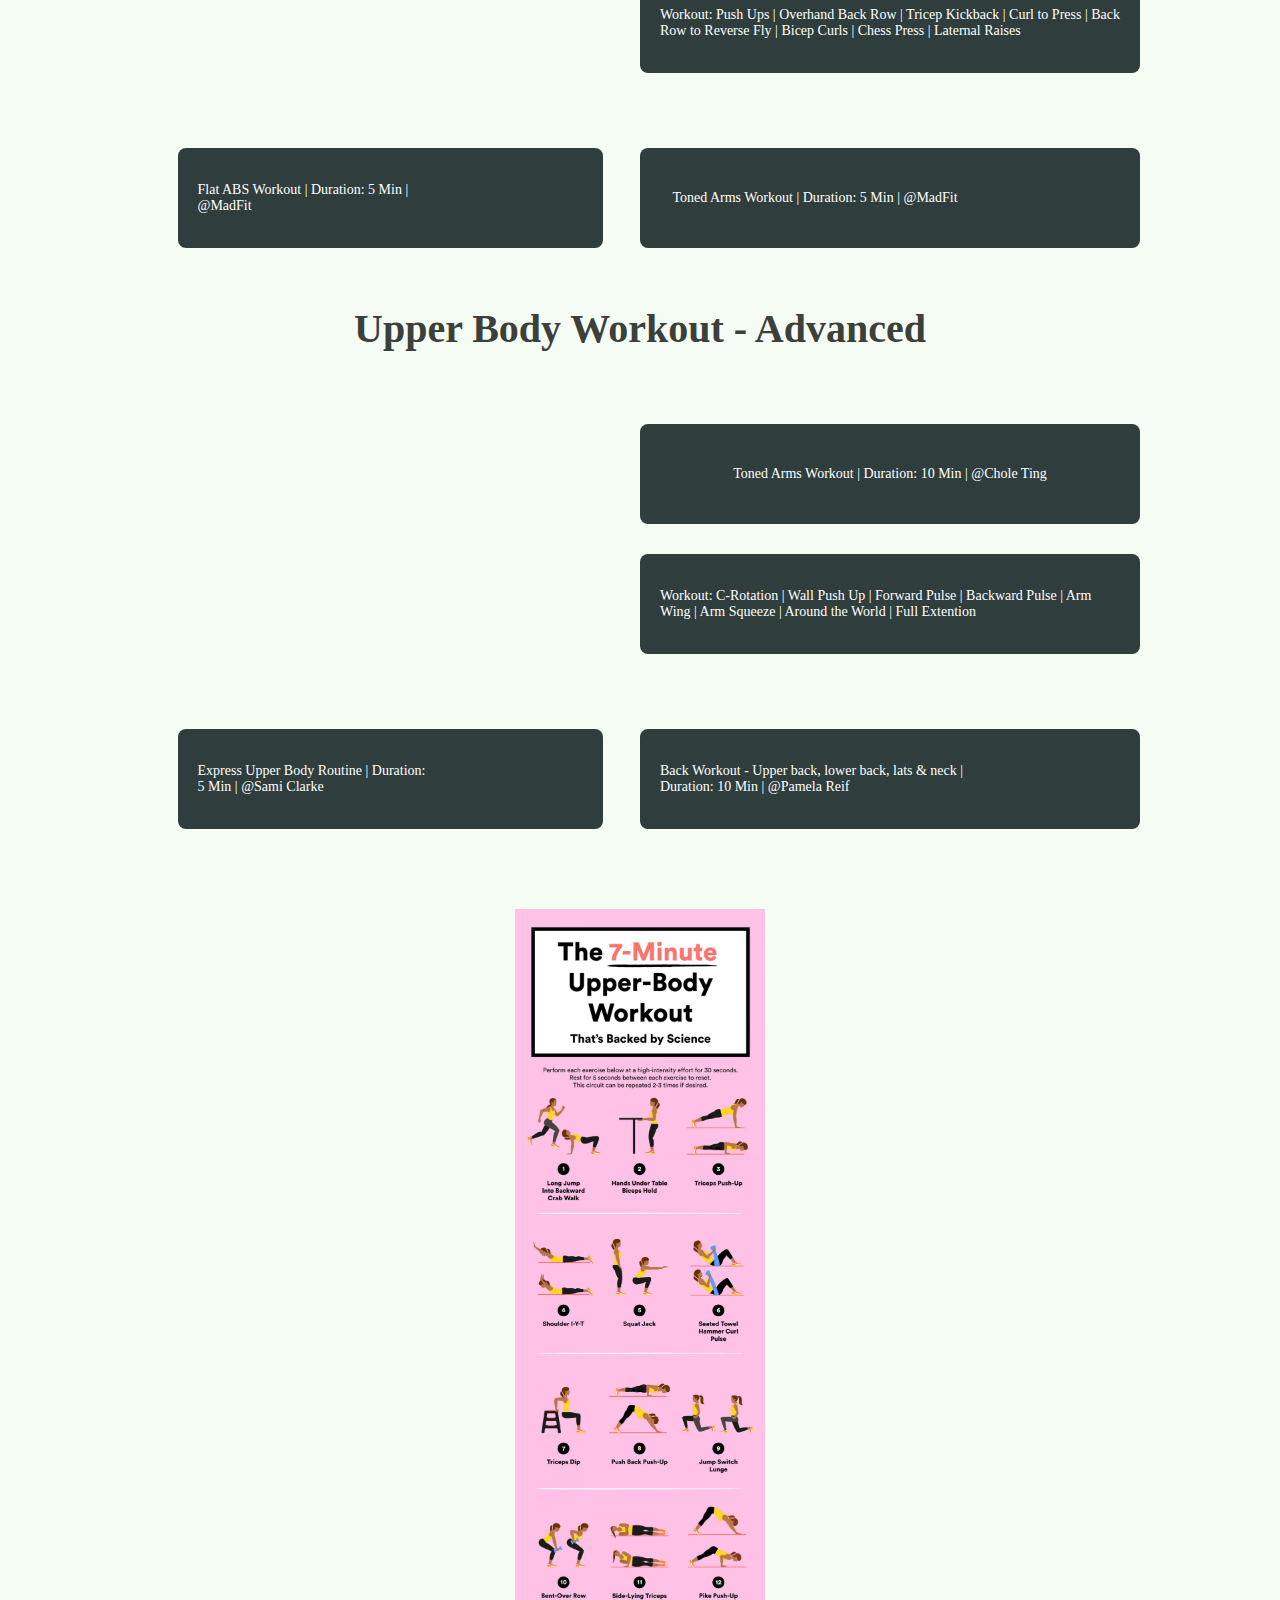
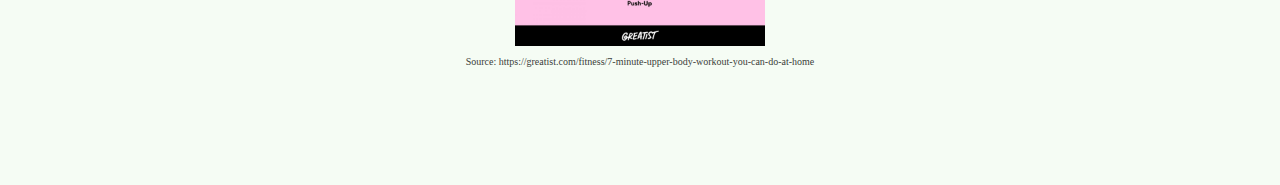
<file: upper-body.html>
<!DOCTYPE html>
<html lang="en">
  <head>
    <meta charset="UTF-8" />
    <meta http-equiv="X-UA-Compatible" content="IE=edge" />
    <meta name="viewport" content="width=device-width, initial-scale=1.0" />
    <title>Upper Body | Stay Healthy At Home</title>
    <meta
      name="description"
      content="Want to improve your lifestyle, quality of sleep, and performance and reduce distress. At-home workout routines are the most effective, flexible, and feasible solution. Learn more about at-home workouts and discover a workout plan that suits your busy schedule on SHAT."
    />
    <meta name="keywords" content="" />
    <link rel="shortcut icon" href="images/favicon.ico" type="image/x-icon" />
    <link rel="stylesheet" href="styles/main.css" />
    <style>
      #logo {
        width: 100%;
        height: 100%;
        object-fit: contain;
      }

      /* first section */
      .importance {
        padding: 4px 0;
      }

      .importance .container {
        display: flex;
        align-items: center;
        justify-content: center;
      }

      .importance .container .left {
        width: 40%;
        height: 500px;
        border-radius: 8px;
        background: center / cover no-repeat url(images/upper-body2.jpg);
      }

      .importance .container .right {
        width: 50%;
        background-color: #2f3d3c;
        display: flex;
        justify-content: center;
        align-items: center;
        padding: 30px;
        border-radius: 8px;
        color: white;
        margin-left: -150px;
      }

      .importance .container .right h1 {
        font-size: 40px;
        font-weight: lighter;
        color: rgb(228, 224, 220);
      }

      .importance .container .right p {
        margin: 20px 0;
        line-height: 25px;
        color: rgb(228, 224, 220);
      }

      @media screen and (max-width: 700px) {
        .importance .container {
          display: flex;
          justify-content: center;
          align-items: center;
          flex-direction: column;
          width: 90%;
        }

        .importance .container .left {
          width: 100%;
          height: 400px;
        }
        .importance .container .right {
          width: 80%;
          margin: 0;
          margin-top: -100px;
        }
      }

      /* second section */
      .video-gallery .container h1 {
        text-align: center;
      }

      .container .row {
        display: flex;
        align-items: center;
        flex-wrap: wrap;
      }

      .container .col {
        flex-basis: 50%;
      }

      .feature-video {
        width: 85%;
        position: relative;
        margin: auto;
        border-radius: 8px;
        overflow: hidden;
      }

      .feature-video iframe {
        width: 100%;
        border-radius: 8px;
      }

      .small-video-row {
        display: flex;
        flex-direction: row-reverse;
        justify-content: center;
        align-items: center;
        background: #2f3d3c;
        margin: 30px 0;
        border-radius: 8px;
        overflow: hidden;
        height: 100px;
      }

      .small-video iframe {
        width: 150px;
      }

      .small-video-row p {
        margin-left: 20px;
        margin-right: 20px;
        color: white;
        font-size: 14px;
      }

      .fitting {
        position: relative;
        width: 85%;
        margin: auto;
        border-radius: 8px;
        overflow: hidden;
      }

      #upper-body-img {
        /* width: 50px; */
        display: flex;
        justify-content: center;
        align-items: center;
        margin-left: auto;
        margin-right: auto;
        /* min-width: 0;
        max-width: none;
        object-fit: contain; */
      }

      .img-source {
        font-size: 10px;
        text-align: center;
      }

      #infographic {
        margin-top: -150px;
      }

      @media screen and (max-width: 700px) {
        .small-video-row p {
          margin-left: 5px;
          margin-right: 5px;
          font-size: 10px;
        }
      }
    </style>
  </head>
  <body>
    <!-- nav section -->
    <div class="nav">
      <div class="container">
        <div class="nav-main">
          <div class="logo">
            <a href="index.html"
              ><img
                src="images/logo.JPG"
                alt="SHAH Logo"
                title="stay healthy at home logo"
                id="logo"
            /></a>
          </div>
          <nav>
            <div class="nav-icon">
              <img src="images/menu.svg" alt="menu-icon" title="menu" />
            </div>

            <div class="nav-outside"></div>
            <div class="nav-list">
              <div class="nav-close">
                <img src="images/x-square.svg" alt="close-icon" title="close" />
              </div>

              <div class="nav-list-main">
                <ul>
                  <li><a href="index.html">Home</a></li>
                  <li><a href="importance.html">Live Well</a></li>
                  <li><a href="workout.html">Workout</a></li>
                  <li><a href="plan.html">Workout Plan</a></li>
                  <li><a href="contact.html">Contact</a></li>
                  <li><a href="sitemap.html">Sitemap</a></li>
                </ul>
              </div>
            </div>
          </nav>
        </div>
      </div>
    </div>
    <!-- end nav section -->

    <!-- importance first section -->
    <section class="importance">
      <div class="container">
        <div class="left image2"></div>
        <div class="right">
          <div class="content">
            <h1>Upper Body At-Home Workout</h1>
            <p>
              The workouts are broken apart by the difficulty level (beginning,
              intermediate, and advanced). Find the level best suits you!
            </p>
            <p>
              These upper body workouts help build strength in the shoulders,
              back, and chest areas.
            </p>
          </div>
        </div>
      </div>
    </section>
    <!-- end importance first section -->

    <!-- importance 2nd section -->
    <!-- TODO: need a javascript to enlarge to video when the user click play -->
    <section class="video-gallery">
      <div class="container">
        <h1>Upper Body Workout - Beginner</h1>
        <div class="row">
          <div class="col">
            <div class="feature-video">
              <iframe
                width="560"
                height="315"
                src="https://www.youtube.com/embed/eXhdSpq8xR8?start=22"
                title="YouTube video player"
                frameborder="0"
                allow="accelerometer; autoplay; clipboard-write; encrypted-media; gyroscope; picture-in-picture"
                allowfullscreen
              ></iframe>
            </div>
          </div>

          <div class="col">
            <div class="small-video-row">
              <p>
                <strong>
                  Toned Upper Body | Duration: 25 Min | @growingannanas</strong
                >
              </p>
            </div>

            <div class="small-video-row">
              <p>
                <strong>Workout</strong>: Dumbbell Row + 3 sec Hold |
                Alternating Shoulder Press | Wide Bicep Curl | Tricep Extensions
                | Curl + Press | Glute Bridge Chest Press | Tempo Push Ups |
                Kneeling Tricep Extensions | Lateral Raises | Arnold Press ...
              </p>
            </div>
          </div>
        </div>

        <div class="row">
          <div class="col">
            <div class="small-video-row fitting">
              <div class="small-video">
                <iframe
                  width="560"
                  height="315"
                  src="https://www.youtube.com/embed/v2qdx-naMWs"
                  title="YouTube video player"
                  frameborder="0"
                  allow="accelerometer; autoplay; clipboard-write; encrypted-media; gyroscope; picture-in-picture"
                  allowfullscreen
                ></iframe>
              </div>
              <p>Toned Arms Workout | Duration: 5 Min | @MadFit</p>
            </div>
          </div>

          <div class="col">
            <div class="small-video-row">
              <div class="small-video">
                <iframe
                  width="560"
                  height="315"
                  src="https://www.youtube.com/embed/NCzNpWHIvTE?start=3"
                  title="YouTube video player"
                  frameborder="0"
                  allow="accelerometer; autoplay; clipboard-write; encrypted-media; gyroscope; picture-in-picture"
                  allowfullscreen
                ></iframe>
              </div>
              <p>Toned Arms Workout | Duration: 5 Min | @Caro Daur</p>
            </div>
          </div>
        </div>
      </div>

      <div class="container">
        <h1>Upper Body Workout - Intermediate</h1>
        <div class="row">
          <div class="col">
            <div class="feature-video">
              <iframe
                width="560"
                height="315"
                src="https://www.youtube.com/embed/ySoL_wNzF28?start=6"
                title="YouTube video player"
                frameborder="0"
                allow="accelerometer; autoplay; clipboard-write; encrypted-media; gyroscope; picture-in-picture"
                allowfullscreen
              ></iframe>
            </div>
          </div>

          <div class="col">
            <div class="small-video-row">
              <p>15 MIN Full UPPER BODY Workout | Duration: 15 Min | @MadFit</p>
            </div>

            <div class="small-video-row">
              <p>
                Workout: Push Ups | Overhand Back Row | Tricep Kickback | Curl
                to Press | Back Row to Reverse Fly | Bicep Curls | Chess Press |
                Laternal Raises
              </p>
            </div>
          </div>
        </div>

        <div class="row">
          <div class="col">
            <div class="small-video-row fitting">
              <div class="small-video">
                <iframe
                  width="560"
                  height="315"
                  src="https://www.youtube.com/embed/zXITzjuRXYo?start=4"
                  title="YouTube video player"
                  frameborder="0"
                  allow="accelerometer; autoplay; clipboard-write; encrypted-media; gyroscope; picture-in-picture"
                  allowfullscreen
                ></iframe>
              </div>
              <p>Flat ABS Workout | Duration: 5 Min | @MadFit</p>
            </div>
          </div>

          <div class="col">
            <div class="small-video-row">
              <div class="small-video">
                <iframe
                  width="560"
                  height="315"
                  src="https://www.youtube.com/embed/kfP_9z-BtmA"
                  title="YouTube video player"
                  frameborder="0"
                  allow="accelerometer; autoplay; clipboard-write; encrypted-media; gyroscope; picture-in-picture"
                  allowfullscreen
                ></iframe>
              </div>
              <p>Toned Arms Workout | Duration: 5 Min | @MadFit</p>
            </div>
          </div>
        </div>
      </div>

      <div class="container">
        <h1>Upper Body Workout - Advanced</h1>
        <div class="row">
          <div class="col">
            <div class="feature-video">
              <iframe
                width="560"
                height="315"
                src="https://www.youtube.com/embed/j64BBgBGNIU?start=4"
                title="YouTube video player"
                frameborder="0"
                allow="accelerometer; autoplay; clipboard-write; encrypted-media; gyroscope; picture-in-picture"
                allowfullscreen
              ></iframe>
            </div>
          </div>

          <div class="col">
            <div class="small-video-row">
              <p>Toned Arms Workout | Duration: 10 Min | @Chole Ting</p>
            </div>

            <div class="small-video-row">
              <p>
                Workout: C-Rotation | Wall Push Up | Forward Pulse | Backward
                Pulse | Arm Wing | Arm Squeeze | Around the World | Full
                Extention
              </p>
            </div>
          </div>
        </div>

        <div class="row">
          <div class="col">
            <div class="small-video-row fitting">
              <div class="small-video">
                <iframe
                  width="560"
                  height="315"
                  src="https://www.youtube.com/embed/-qXHDejUFpo"
                  title="YouTube video player"
                  frameborder="0"
                  allow="accelerometer; autoplay; clipboard-write; encrypted-media; gyroscope; picture-in-picture"
                  allowfullscreen
                ></iframe>
              </div>
              <p>Express Upper Body Routine | Duration: 5 Min | @Sami Clarke</p>
            </div>
          </div>

          <div class="col">
            <div class="small-video-row">
              <div class="small-video">
                <iframe
                  width="560"
                  height="315"
                  src="https://www.youtube.com/embed/JAuNs5FnAOU"
                  title="YouTube video player"
                  frameborder="0"
                  allow="accelerometer; autoplay; clipboard-write; encrypted-media; gyroscope; picture-in-picture"
                  allowfullscreen
                ></iframe>
              </div>
              <p>
                Back Workout - Upper back, lower back, lats & neck | Duration:
                10 Min | @Pamela Reif
              </p>
            </div>
          </div>
        </div>
      </div>
    </section>

    <section id="infographic">
      <div class="container">
        <div>
          <img
            src="images/upper.jpg"
            alt="upper-body"
            title="upper-body"
            id="upper-body-img"
            width="250px"
          />
          <p class="img-source">
            Source:
            https://greatist.com/fitness/7-minute-upper-body-workout-you-can-do-at-home
          </p>
        </div>
      </div>
    </section>

    <script>
      const imageEl = document.getElementById("upper-body-img");
      function enlargeImage() {
        imageEl.width = imageEl.width * 1.75;
      }
      document.getElementById("upper-body-img").onmouseover = function () {
        enlargeImage();
      };

      function reduceImage() {
        imageEl.width = imageEl.width / 1.75;
        // imageEL.height = imageEL.height / 1.75;
      }

      document.getElementById("upper-body-img").onmouseout = function () {
        reduceImage();
      };
    </script>
    <script src="javascript/response.js"></script>
    <!-- Global site tag (gtag.js) - Google Analytics -->
    <script
      async
      src="https://www.googletagmanager.com/gtag/js?id=G-JV56CL5RGV"
    ></script>
    <script>
      window.dataLayer = window.dataLayer || [];
      function gtag() {
        dataLayer.push(arguments);
      }
      gtag("js", new Date());

      gtag("config", "G-JV56CL5RGV");
    </script>
  </body>
</html>
</file>
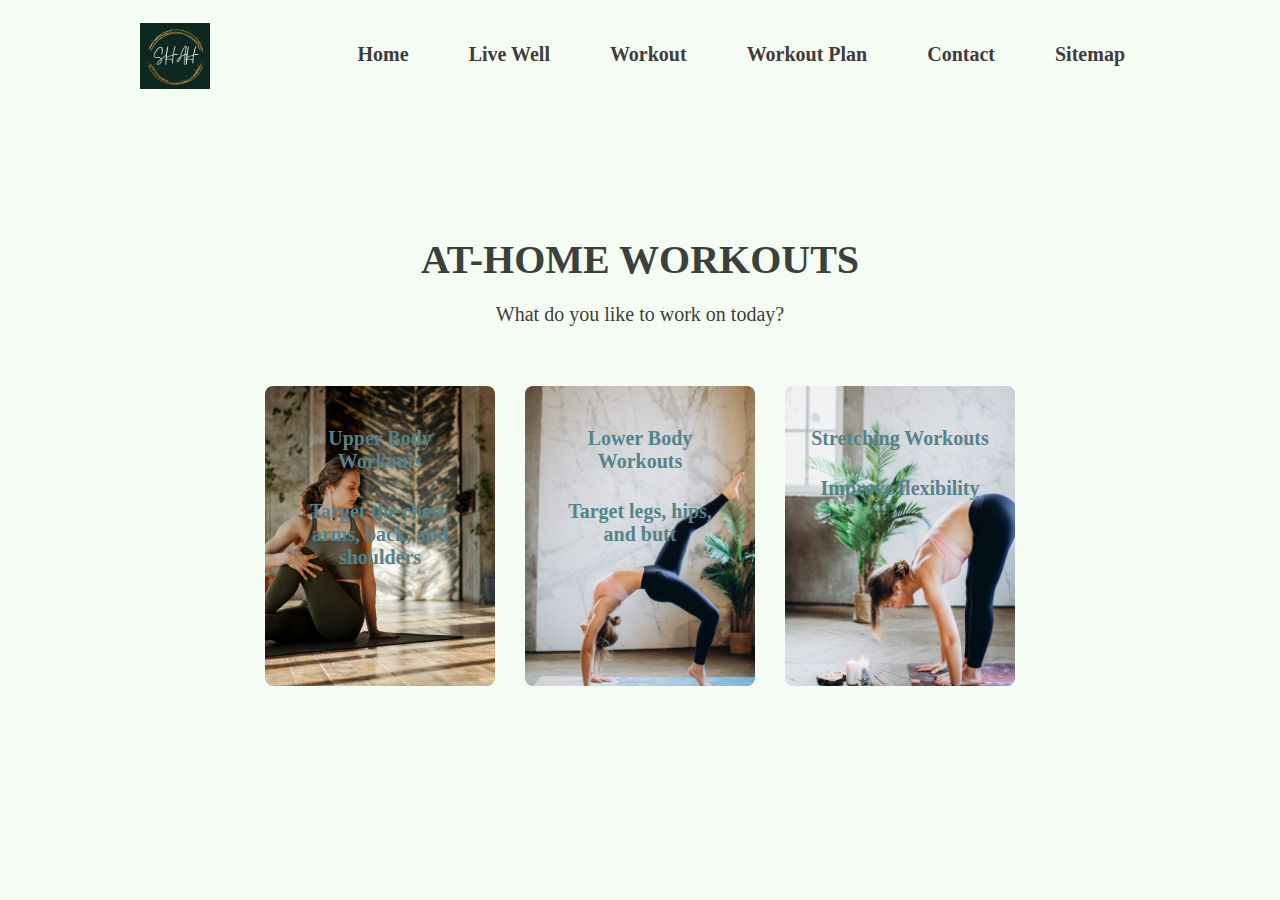
<file: workout.html>
<!DOCTYPE html>
<html lang="en">
  <head>
    <meta charset="UTF-8" />
    <meta http-equiv="X-UA-Compatible" content="IE=edge" />
    <meta name="viewport" content="width=device-width, initial-scale=1.0" />
    <title>Workout | Stay Healthy At Home</title>
    <meta
      name="description"
      content="Want to improve your lifestyle, quality of sleep, and performance and reduce distress. At-home workout routines are the most effective, flexible, and feasible solution. Learn more about at-home workouts and discover a workout plan that suits your busy schedule on SHAT."
    />
    <meta name="keywords" content="" />
    <link rel="shortcut icon" href="images/favicon.ico" type="image/x-icon" />
    <link rel="stylesheet" href="styles/main.css" />
    <link rel="stylesheet" href="styles/home.css" />
    <style>
      img {
        width: 100%;
        height: 100%;
        object-fit: contain;
      }

      .container-new {
        display: flex;
        justify-content: center;
        /* flex-direction: row; */
      }

      .item h1 {
        text-align: center;
        margin-bottom: 15px;
        color: #3b413a;
      }

      .item p {
        text-align: center;
        margin-bottom: 50px;
        color: #3f3c3c;
      }

      .col a {
        color: white;
        font-weight: bold;
        text-align: center;
      }

      .card {
        width: 230px;
        height: 300px;
        display: inline-block;
        margin: 10px 15px;
        padding: 15px 25px;
        border-radius: 8px;
        box-sizing: border-box;
        background-position: center;
        background-size: cover;
        transition: transform 0.5s;
      }

      .card1 {
        background-image: url(images/upper-body.jpg);
        /* Photo by Cliff  Booth: https://www.pexels.com/photo/photo-of-woman-stretching-4056724/ */
      }

      .card2 {
        background-image: url(images/lower-body.jpg);
        /* Photo by Elina Fairytale from Pexels */
      }

      .card3 {
        background-image: url(images/strecting1.jpg);
        /* Photo by Алекке Блажин: https://www.pexels.com/photo/unrecognizable-sportswoman-exercising-in-studio-7700181/ */
      }

      .card h4, .card p{
        color: #55828b;
        font-weight: bold;
      }

      .card:hover {
        transform: translateY(-20px);
      }

      @media screen and (max-width: 800px) {
        .container-new {
          display: flex;
          flex-direction: column;
          flex: 1;
          justify-content: center;
          align-items: center;
          margin-left: auto;
          margin-right: auto;
        }

        .card:hover {
          transform: translateX(20px);
        }
      }
    </style>
  </head>
  <body>
    <!-- nav section -->
    <div class="nav">
      <div class="container">
        <div class="nav-main">
          <div class="logo">
            <a href="index.html"><img
              src="images/logo.JPG"
              alt="SHAH Logo"
              title="stay healthy at home logo"
              id="logo"
            /></a>
          </div>
          <nav>
            <div class="nav-icon">
              <img src="images/menu.svg" alt="menu-icon" title="menu" />
            </div>

            <div class="nav-outside"></div>
            <div class="nav-list">
              <div class="nav-close">
                <img src="images/x-square.svg" alt="close-icon" title="close" />
              </div>

              <div class="nav-list-main">
                <ul>
                  <li><a href="index.html">Home</a></li>
                  <li><a href="importance.html">Live Well</a></li>
                  <li><a href="workout.html">Workout</a></li>
                  <li><a href="plan.html">Workout Plan</a></li>
                  <li><a href="contact.html">Contact</a></li>
                  <li><a href="sitemap.html">Sitemap</a></li>
                </ul>
              </div>
            </div>
          </nav>
        </div>
      </div>
    </div>
    <!-- end nav section -->

    <!-- workout section -->
    <section>
      <div class="item">
        <h1>AT-HOME WORKOUTS</h1>
        <p>What do you like to work on today?</p>
        <p class="selection"></p>
      </div>
      <div class="container container-new">
        <div class="col">
          <a href="upper-body.html">
            <div class="card card1">
              <h4>Upper Body Workouts</h4>
              <p>Target the chest, arms, back, and shoulders</p>
            </div>
          </a>
        </div>

        <div class="col">
          <a href="lower-body.html">
            <div class="card card2">
              <h4>Lower Body Workouts</h4>
              <p>Target legs, hips, and butt</p>
            </div>
          </a>
        </div>

        <div class="col">
          <a href="stretching.html">
            <div class="card card3">
              <h4>Stretching Workouts</h4>
              <p>Improve flexibility</p>
            </div>
          </a>
        </div>
      </div>
    </section>
    <!-- end workout session -->

    <script src="javascript/response.js"></script>
    <!-- Global site tag (gtag.js) - Google Analytics -->
    <script
      async
      src="https://www.googletagmanager.com/gtag/js?id=G-JV56CL5RGV"
    ></script>
    <script>
      window.dataLayer = window.dataLayer || [];
      function gtag() {
        dataLayer.push(arguments);
      }
      gtag("js", new Date());

      gtag("config", "G-JV56CL5RGV");
    </script>
  </body>
</html>
</file>
<file: styles/main.css>
html{
	font-size: 10px;
	overflow-x: hidden;
}

body{
    background: #f5fcf4;
	color: #3b413a;
    overflow-x: hidden;
    font-size: 20px;
}

section{
    padding: 100px 0;
}

.container {
    max-width: 1000px;
    margin: 0 auto;
	/* width: 90%; */
}

a {
	display: inline-block;
	text-decoration: none;
}

.logo {
	width: 70px;
}

#logo {
	width: 100%;
    height: 100%;
    object-fit: contain;
}

/* Nav Styles */
.nav {
	padding: 15px 0;
	/* position: relative; */
}

/* hidden these elements */
.nav-icon, 
.nav-close, 
.nav-bgOverlay {
	display: none;
}

.nav-main {
	display: flex;
	justify-content: space-between;
}

.nav-list-main li a {
	color: #3f3c3c;
	padding-left: 25px;
	font-weight: bold;
}

.nav-list li {
	display: inline-block;
	margin: 0 15px;
}


@media screen and (max-width: 800px) { 
		.nav {
			position: relative;
		}

		.nav-icon {
			display: block;
		}

		.nav-close {
			display: block;
			position: absolute;
			right: 10px;
			top: 10px;
			cursor: pointer;
		}

		.nav-icon img,
		.nav-close img {
			width: 30px;
		}

		.nav-list {
			background: #d6e5d8;
			position: absolute;
			display: flex;
			justify-content: flex-end;
            align-items: center;

			z-index: 1000;
            left: 100%;
            top: 0;
            height: 100vh;
            width: 50%;

            overflow: hidden;
		}

		.nav-list.show {
			transform: translate(-100%);
		}

		.nav-list li {
			display: block;
            margin-bottom: 25px;
		}

		.nav-list a {
			font-size: 20px;
		}

		.nav-outside {
			background: rgba(13, 16, 10, 0.808);
            display: none;
			
			position: absolute;
			z-index: 1000;
            left: 0;
            top: 0;
            z-index: 1000;
            height: 100vh;
            width: 100%;
            background: rgba(13, 16, 10, 0.808);
            display: none;
		}

		.nav-outside.active {
			display: block;
		}
}
</file>
<file: styles/home.css>
/* hero section */
.hero {
  display: flex;
  align-items: center;
  justify-content: center;
  flex-direction: row;
  gap: 5px;
}

.hero-left {
  flex: 2;
}
.hero-right {
  flex: 3;
}

.hero-left div {
  max-width: 350px;
}
.hero-left div h1 {
  font-size: 36px;
  font-weight: bold;
  color: #3b413a;
  text-align: left;
}
.hero-left div p {
  text-align: left;
  font-size: 18px;
  color: #3f3c3c;
}
.hero-right img {
  width: 100%;
  margin: 0 auto;
}

@media screen and (min-width: 700px) {
  .hero-left {
    flex: 3;
  }
  .hero-right {
    flex: 5;
  }
}

@media screen and (max-width: 800px) {
  .hero {
    display: flex;
    align-items: center;
    justify-content: center;
    flex-direction: column-reverse;
    gap: 5px;
  }

  .hero-left,
  .hero-right {
    flex: 1;
  }
}

/* about section */
.text1 {
  width: auto;
  height: auto;
  background-color: #55828b;
  /* margin: 10px; */
  border-radius: 8px;
  padding: 30px 30px;
  color: rgb(228, 224, 220);
  line-height: 30px;
  text-align: center;
  margin-top: -100px;
  transition: transform 0.5s;
}

.text1:hover {
  transform: translateY(-20px);
  box-shadow: 10px 15px rgb(171, 196, 171);
}


/* YouTube section */
.new-section {
  padding: 4px 0;
}

.youtuber {
  font-size: 20px;
  font-weight: 600;
  color: #3b413a;
}
.youtuber-main {
  display: flex;
  justify-content: space-between;
}
.youtuber-info {
  display: flex;
  flex-direction: row;
  background-color: #d6e5d8;
  padding: 12px;
  border-radius: 30px;
  width: 200px;
  transition: transform 0.5s;
}

.youtuber-info:hover {
  transform: translateX(10px);
}

.youtuber-info img {
  object-fit: cover;
  border-radius: 50%;
}
.yt-info h3 {
  font-size: 12px;
  line-height: 10px;
  font-weight: 500;
  color: #3b413a;
  margin-bottom: 4px;
}

img {
  width: 100%;
  height: 100%;
  object-fit: contain;
}

@media screen and (min-width: 700px) {
  .youtuber {
    font-size: 20px;
  }
  .youtuber-main {
    grid-template-columns: repeat(auto-fit, minmax(350px, 1fr));
    /* gap: 25px; */
  }

  .yt-info {
    padding: 12px;
    border-radius: 12px;
    gap: 16px;
    text-align: center;
  }
  .yt-info h3 {
    font-size: 20px;
    font-weight: bold;
  }
}
@media screen and (max-width: 800px) {
  .youtuber-main {
    display: flex;
    flex-direction: column;
  }

  .youtuber-info {
    border-radius: 30px;
    display: flex;
    justify-content: center;
    align-items: center;
    margin-left: auto;
    margin-right: auto;
    margin-bottom: 10px;
  }
  .yt-info h3 {
    font-size: 20px;
    text-align: center;
    font-weight: bold;
  }
}
</file>
